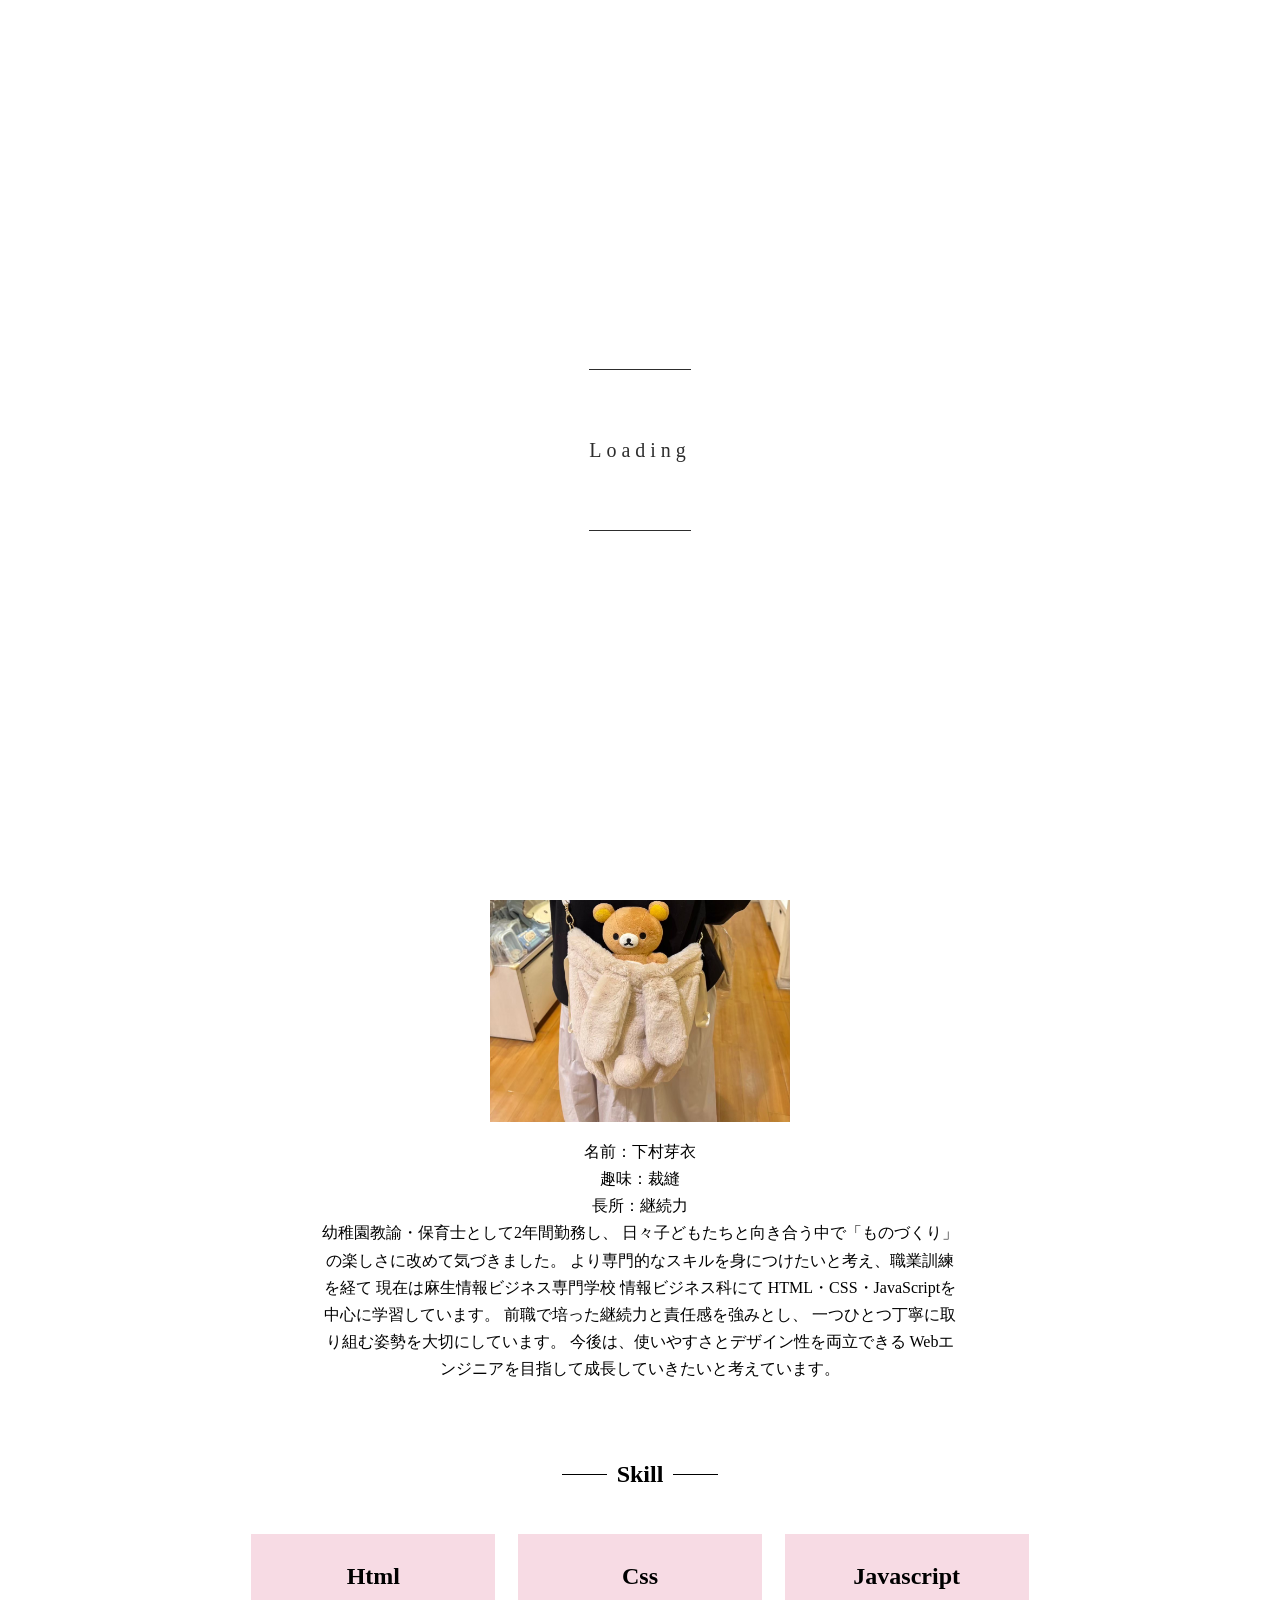
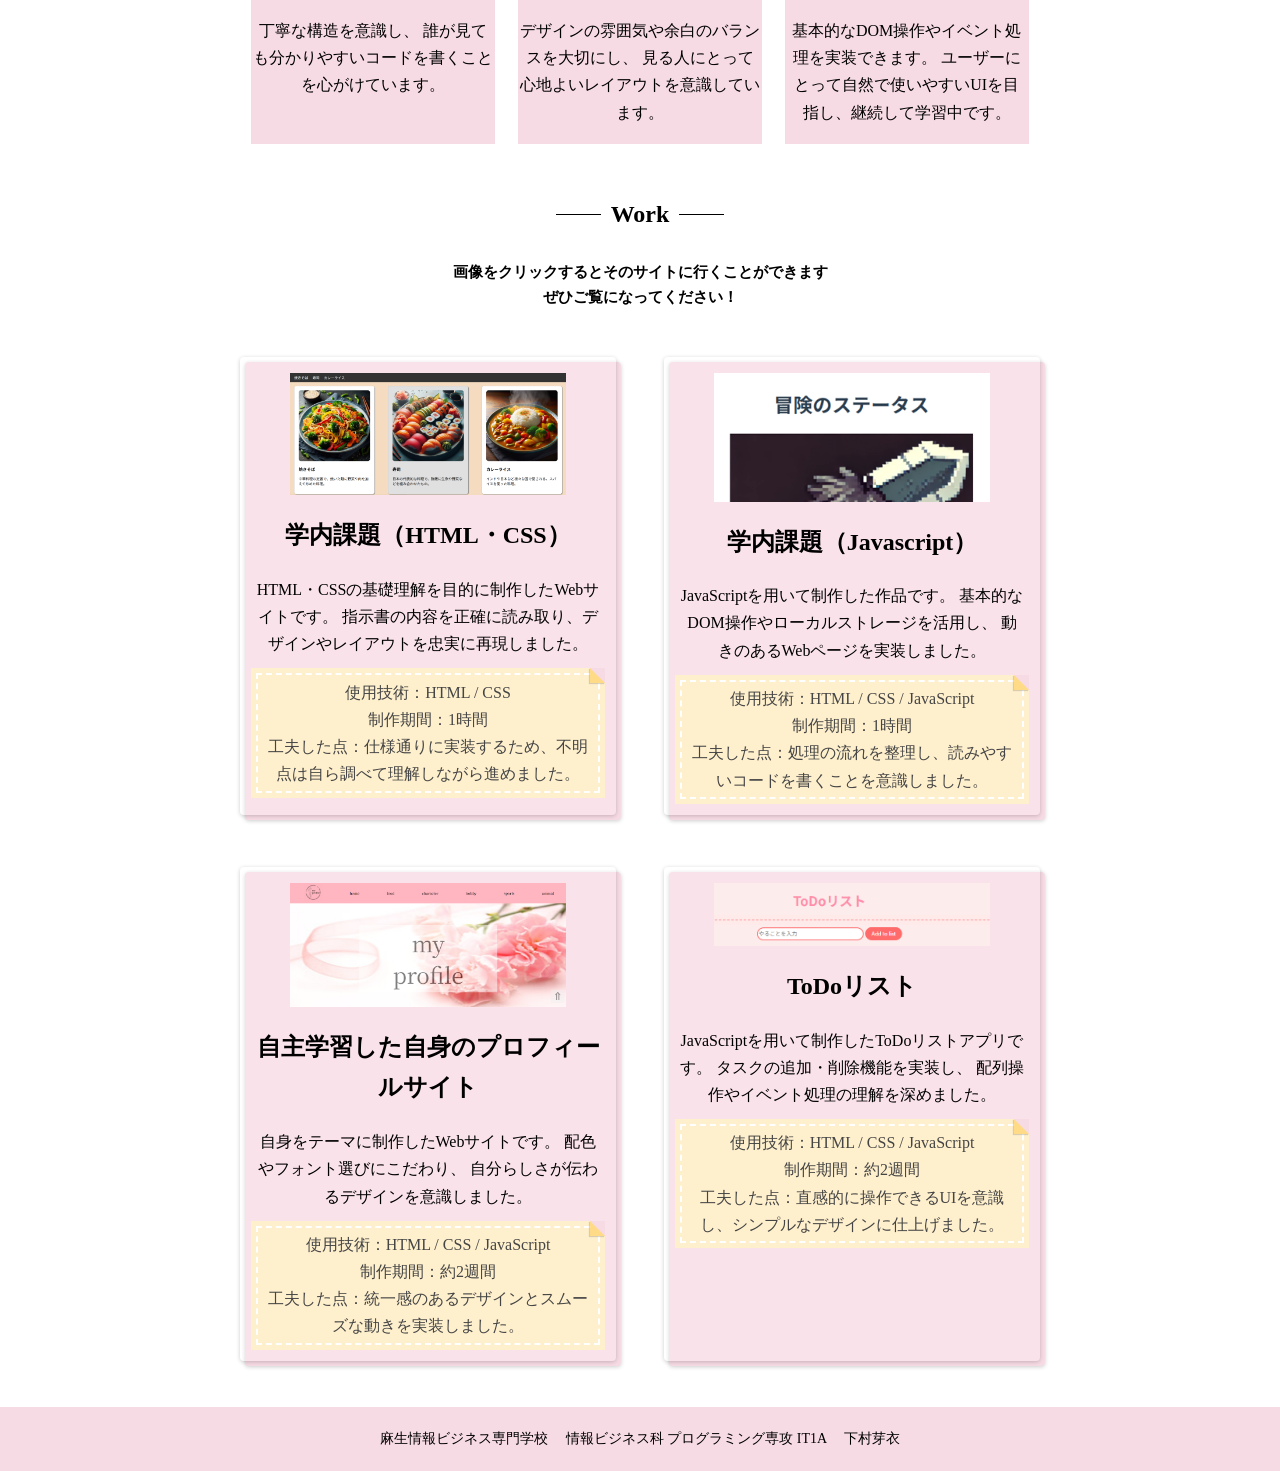
<file: index.html>
<!DOCTYPE html>
    <html lang="ja">
        <head>
            <meta charset="UTF-8">
            <title>Portfolio</title>
            <meta name="viewport" content="width=device-width, initial-scale=1.0">
            <link rel="stylesheet" href="css/style.css">
        </head>

        <body>

            <!--ローディング-->  
            <div id="loading">
                <div id="loading_box">
                    <div class="loading-one animation_loading">
                        <p class="loading-txt">Loading</p>
                    </div>
                </div>
            </div>

        <!--ヘッダー-->
            <header id="header">
                <img src="img/my portfolio.png" alt="logo">

                <div class="hamburger" id="js-hamburger">
                    <span class="hamburger__line hamburger__line--1"></span>
                    <span class="hamburger__line hamburger__line--2"></span>
                    <span class="hamburger__line hamburger__line--3"></span>
                </div>
                <nav class="sp-nav">
                    <ul>
                        <li><a href="#about">About Me</a></li>
                        <li><a href="#skill">Skill</a></li>
                        <li><a href="#work">Work</a></li>
                    </ul>
                </nav>
                <div class="black-bg" id="js-black-bg"></div>
            </header>

        <!--メインビジュアル-->
        <div id="mainvisual">
            <img src="img/mainvisual2.png" alt="main visual">
        </div>
        
        <!--自己紹介-->
        <section id="about" class="about">
            <h1 class="section-title">About Me</h1>
            <img src="img/about.jpg" alt="">
            <p>
                <ul>
                    <li>名前：下村芽衣</li>
                    <li>趣味：裁縫</li>
                    <li>長所：継続力</li>
                </ul>
                幼稚園教諭・保育士として2年間勤務し、
                日々子どもたちと向き合う中で「ものづくり」の楽しさに改めて気づきました。
                より専門的なスキルを身につけたいと考え、職業訓練を経て
                現在は麻生情報ビジネス専門学校 情報ビジネス科にて
                HTML・CSS・JavaScriptを中心に学習しています。
                前職で培った継続力と責任感を強みとし、
                一つひとつ丁寧に取り組む姿勢を大切にしています。
                今後は、使いやすさとデザイン性を両立できる
                Webエンジニアを目指して成長していきたいと考えています。
            </p>
        </section>

        <div class="container">
        <!-- スキル -->
            <section id="skill">
                <h1 class="section-title">Skill</h1>
                <div class="content-box fade">
                <div id="skill-content">
                    <div class="skill-text">
                    <h2>Html</h2>
                    <p>
                        丁寧な構造を意識し、
                        誰が見ても分かりやすいコードを書くことを心がけています。
                    </p>
                    </div>
                    
                    <div class="skill-text">
                    <h2>Css</h2>
                    <p>
                        デザインの雰囲気や余白のバランスを大切にし、
                        見る人にとって心地よいレイアウトを意識しています。
                    </p>
                    </div>
                    
                    <div class="skill-text">
                    <h2>Javascript</h2>
                    <p>
                        基本的なDOM操作やイベント処理を実装できます。
                        ユーザーにとって自然で使いやすいUIを目指し、継続して学習中です。
                    </p>
                    </div>
                </div>             
            </section>

        <!-- 自分の作品-->
        <section id="work">
            <h1 class="section-title">Work</h1>
            <h3 id="section-title-sub">画像をクリックするとそのサイトに行くことができます<br>
            ぜひご覧になってください！</h3>

        <div class="content-box fade">
            <div id="work-content">
                <div class="work-text"> 
                    <div class="content-img">
                        <a href="演習ファイル24-2/24-2.html"><img src="img/ryouri.png" alt="webサイト"></a>
                    </div>
        
                    <h2>学内課題（HTML・CSS）</h2>
                        <p>
                        HTML・CSSの基礎理解を目的に制作したWebサイトです。
                        指示書の内容を正確に読み取り、デザインやレイアウトを忠実に再現しました。
                        </p>

                        <ul>
                            <li>使用技術：HTML / CSS</li>
                            <li>制作期間：1時間</li>
                            <li>工夫した点：仕様通りに実装するため、不明点は自ら調べて理解しながら進めました。</li>
                        </ul>
                </div>

                <div class="work-text"> 
                    <div class="content-img">
                        <a href="演習ファイル62-1/62-1-1.html"><img src="img/bouken2.png" alt="JavaScript制作"></a>
                    </div>  
                    <h2>学内課題（Javascript）</h2>
                    <p>
                        JavaScriptを用いて制作した作品です。
                        基本的なDOM操作やローカルストレージを活用し、
                        動きのあるWebページを実装しました。
                    </p>

                    <ul>
                        <li>使用技術：HTML / CSS / JavaScript</li>
                        <li>制作期間：1時間</li>
                        <li>工夫した点：処理の流れを整理し、読みやすいコードを書くことを意識しました。
                        </li>
                    </ul>

                </div>

                <div class="work-text"> 
                    <div class="content-img">
                        <a href="myprofile/home.html"><img src="img/profile.png" alt="プロフィールサイト"></a>
                    </div>
                    <h2>自主学習した自身のプロフィールサイト</h2>
                    <p>
                        自身をテーマに制作したWebサイトです。
                        配色やフォント選びにこだわり、
                        自分らしさが伝わるデザインを意識しました。
                    </p>

                    <ul>
                        <li>使用技術：HTML / CSS / JavaScript</li>
                        <li>制作期間：約2週間</li>
                        <li>工夫した点：統一感のあるデザインとスムーズな動きを実装しました。</li>
                    </ul>
                </div>



                <div class="work-text"> 
                    <div class="content-img">
                        <a href="ToDoリスト/index.html"><img src="img/スクリーンショット 2026-02-16 102548.png" alt="ToDoリスト"></a>
                    </div>
                    <h2>ToDoリスト</h2>
                    <p>
                        JavaScriptを用いて制作したToDoリストアプリです。
                        タスクの追加・削除機能を実装し、
                        配列操作やイベント処理の理解を深めました。
                    </p>

                    <ul>
                        <li>使用技術：HTML / CSS / JavaScript</li>
                        <li>制作期間：約2週間</li>
                        <li>工夫した点：直感的に操作できるUIを意識し、シンプルなデザインに仕上げました。</li>
                    </ul>
                </div>        
            </div>
            </div>
        </section>

        </div>

        <button class="modoru"><a href="#mainvisual">⇑</a></button>

        <!--フッター-->
        <footer>
        麻生情報ビジネス専門学校　
        情報ビジネス科 プログラミング専攻 IT1A　
        下村芽衣
        </footer>

        <!--script-->
        <script src="https://code.jquery.com/jquery-3.6.0.min.js"></script>
        <script src="java.js"></script>

        </body>
</html>
</file>
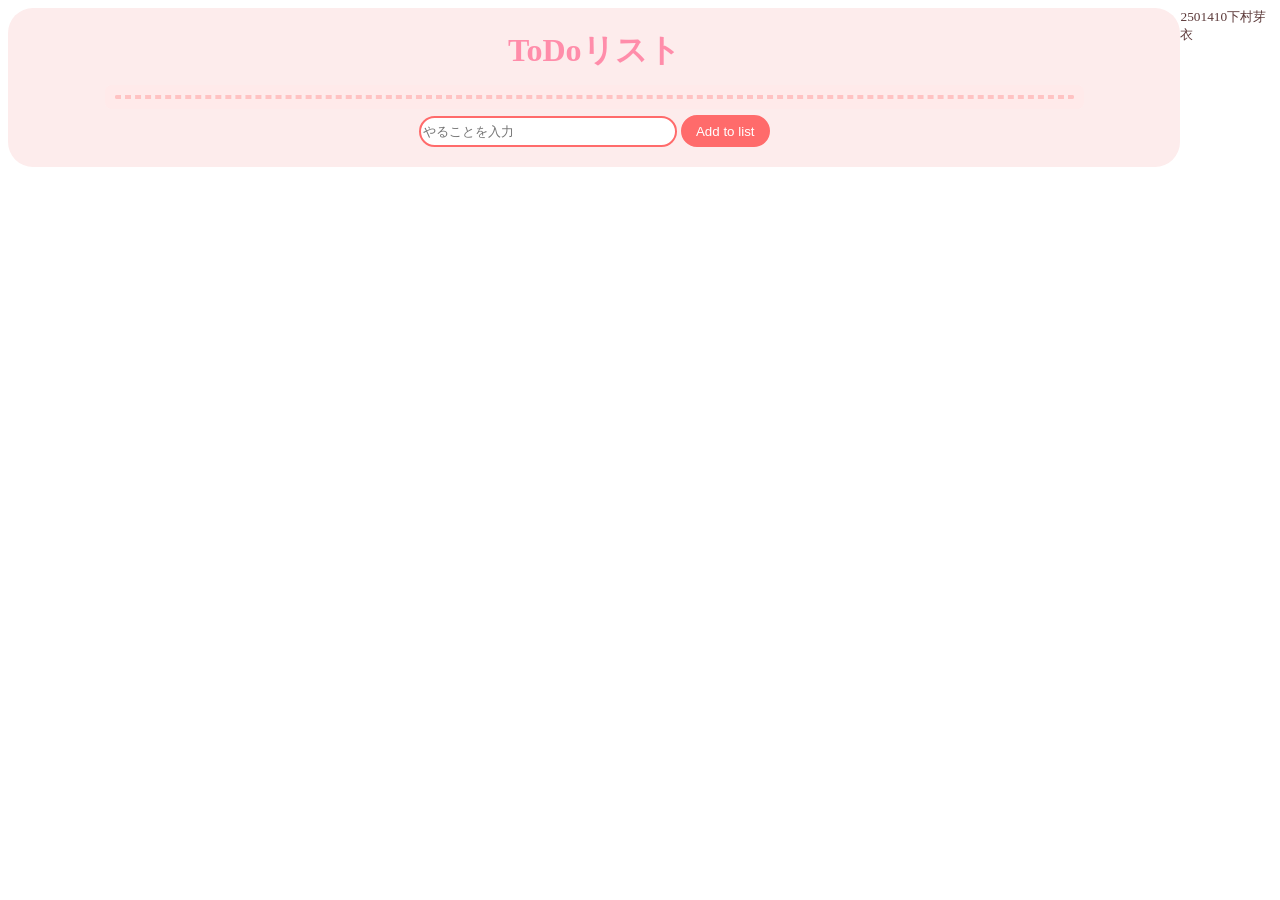
<file: ToDoリスト/index.html>
<!DOCTYPE html>
<html lang="ja">
  <head>
    <meta charset="UTF-8" />
    <title>ToDoリスト</title>
    <link rel="stylesheet" href="css/style.css" />
    <script src="java/java.js"></script>

  </head>
  <body>
    <div id="main">
    <h1>ToDoリスト</h1>

    <ul id="list">
    </ul> 
        <div id="main-list">
        <input id="todo-input" type="text" placeholder="やることを入力">
      <button id="add-button" onclick="add()">Add to list</button>
</div>
    </div>
  </body>
  <small>2501410下村芽衣</small>
</html>
</file>
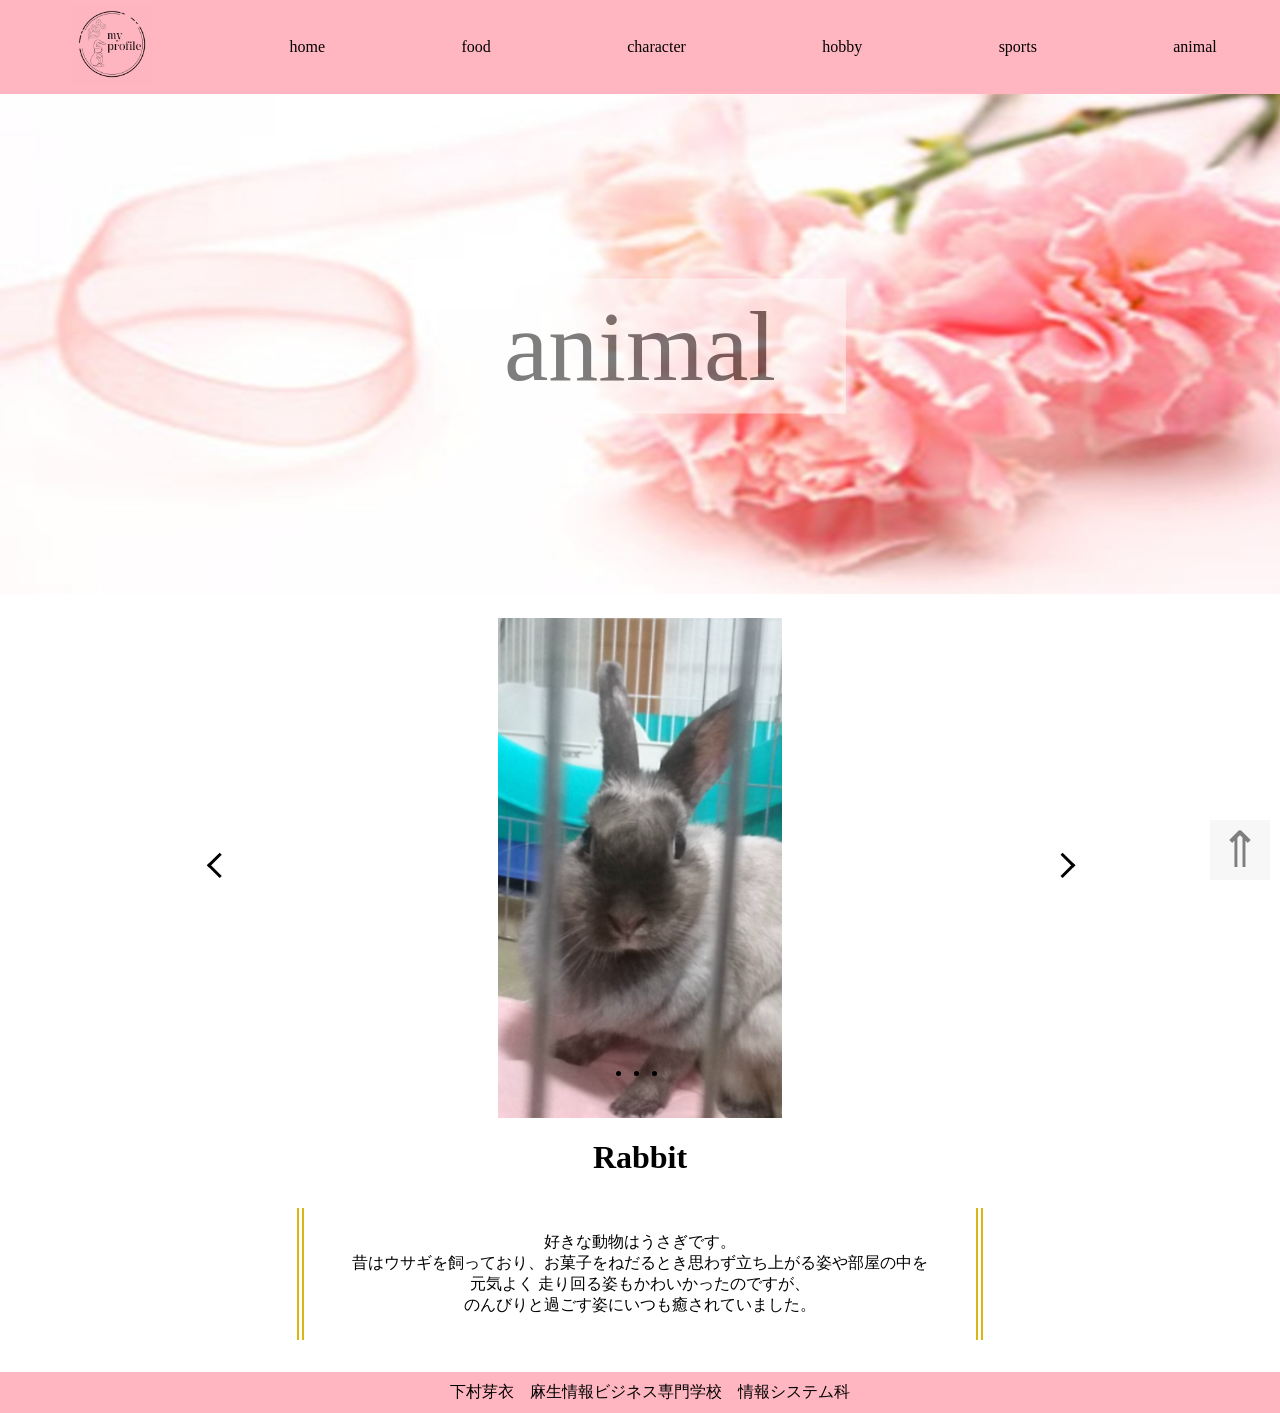
<file: myprofile/animal.html>
<!DOCTYPE html>
    <html lang="ja">
    <head>
        <meta charset="UTF-8">
        <title>my profile</title>
        <link rel="stylesheet" href="style.css">
    </head>
    <body>
        <header>
            <nav id="nav">
                <ul>
                    <li><img src="image/icon.png" alt="アイコン"></li>
                    <li><a href="home.html">home</a></li>
                    <li><a href="food.html">food</a></li>
                    <li><a href="character.html">character</a></li>
                    <li><a href="hobby.html">hobby</a></li>
                    <li><a href="sports.html">sports</a></li>
                    <li><a href="animal.html">animal</a></li>
                </ul>
            </nav>
        </header>
        <div id="main">
            <div id="image">
                <img src="image/home2.png" alt="ホーム画像">
                <p>animal</p>
            </div>
            <div class="slide-wrapper">
            <div id="slide" class="slide">
                <div>
                <p><img src="image/mii3.png" alt="ぴぃの写真１"></p>
                </div>
                <div>
                <p><img src="image/mii2.png" alt="ぴぃの写真２"></p>
                </div>
                <div>
                <p><img src="image/mii4.png" alt="ぴぃの写真３"></p>
                </div>
            </div>
            <span id="prev" class="prev"></span>
            <span id="next" class="next"></span>
            <ul class="indicator" id="indicator">
                <li class="list"></li>
                <li class="list"></li>
                <li class="list"></li>
            </ul>
            </div>

            <h1>Rabbit</h1>
            <div id="text">
                <p>好きな動物はうさぎです。<br>
                    昔はウサギを飼っており、お菓子をねだるとき思わず立ち上がる姿や部屋の中を<br>元気よく
                    走り回る姿もかわいかったのですが、<br>
                    のんびりと過ごす姿にいつも癒されていました。
                </p>
            </div>
        </div>
        <button class="modoru"><a href="#nav">⇑</a></button>
        <script src="java.js"></script>
        <footer>下村芽衣　麻生情報ビジネス専門学校　情報システム科</footer>
    </body>
</html>
</file>
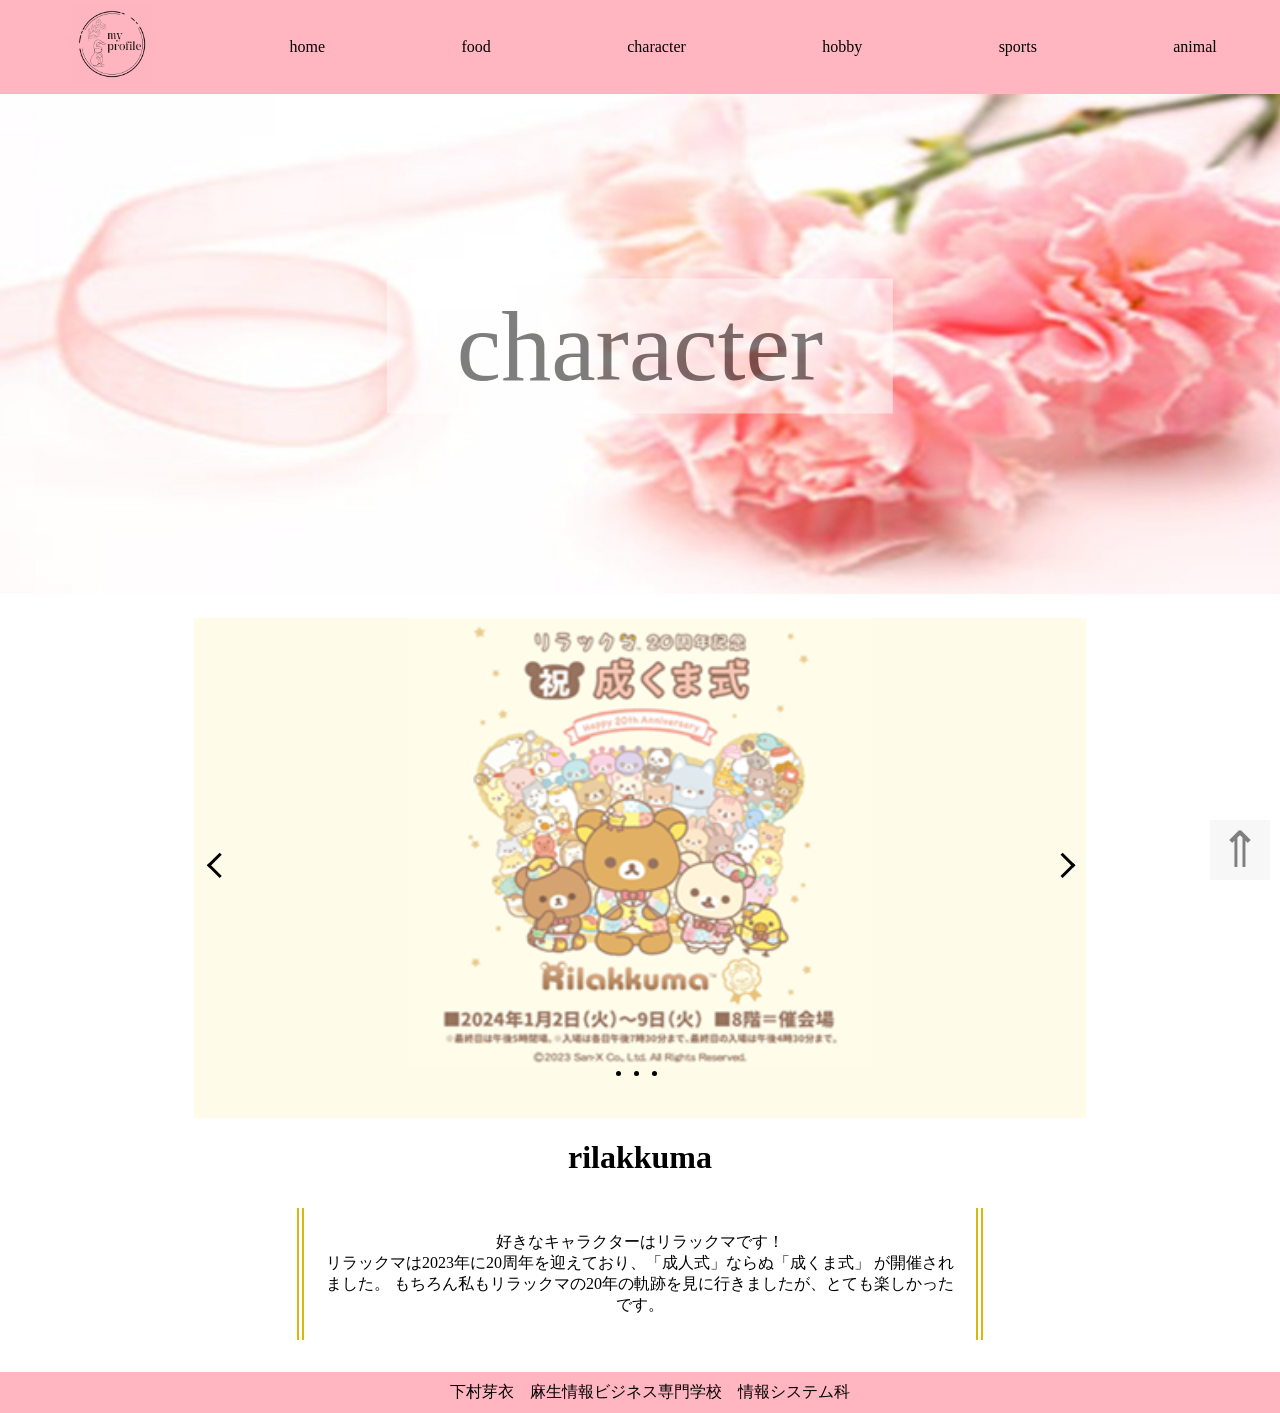
<file: myprofile/character.html>
<!DOCTYPE html>
    <html lang="ja">
    <head>
        <meta charset="UTF-8">
        <title>my profile</title>
        <link rel="stylesheet" href="style.css">
    </head>
    <body>
        <header>
            <nav id="nav">
                <ul>
                    <li><img src="image/icon.png" alt="アイコン"></li>
                    <li><a href="home.html">home</a></li>
                    <li><a href="food.html">food</a></li>
                    <li><a href="movie.html">character</a></li>
                    <li><a href="hobby.html">hobby</a></li>
                    <li><a href="sports.html">sports</a></li>
                    <li><a href="animal.html">animal</a></li>
                </ul>
            </nav>
        </header>
        <div id="main">
            <div id="image">
                <img src="image/home2.png" alt="ホーム画像">
                <p>character</p>
            </div>
            <div class="slide-wrapper">
            <div id="slide" class="slide">
                <div>
                <p><img src="image/seikuma3.png" alt="イベント画像１"></p>
                </div>
                <div>
                <p><img src="image/seikuma2.png" alt="イベント画像２"></p>
                </div>
                <div>
                <p><img src="image/seikuma.png" alt="イベント画像３"></p>
                </div>
            </div>
            <span id="prev" class="prev"></span>
            <span id="next" class="next"></span>
            <ul class="indicator" id="indicator">
                <li class="list"></li>
                <li class="list"></li>
                <li class="list"></li>
            </ul>
            </div>

            <h1>rilakkuma</h1>
            <div id="text">
                <p>
                    好きなキャラクターはリラックマです！<br>
                    リラックマは2023年に20周年を迎えており、「成人式」ならぬ「成くま式」
                    が開催されました。
                    もちろん私もリラックマの20年の軌跡を見に行きましたが、とても楽しかったです。
                </p>
            </div>
        </div>
        <button class="modoru"><a href="#nav">⇑</a></button>
        <script src="java.js"></script>
        <footer>下村芽衣　麻生情報ビジネス専門学校　情報システム科</footer>
    </body>
</html>
</file>
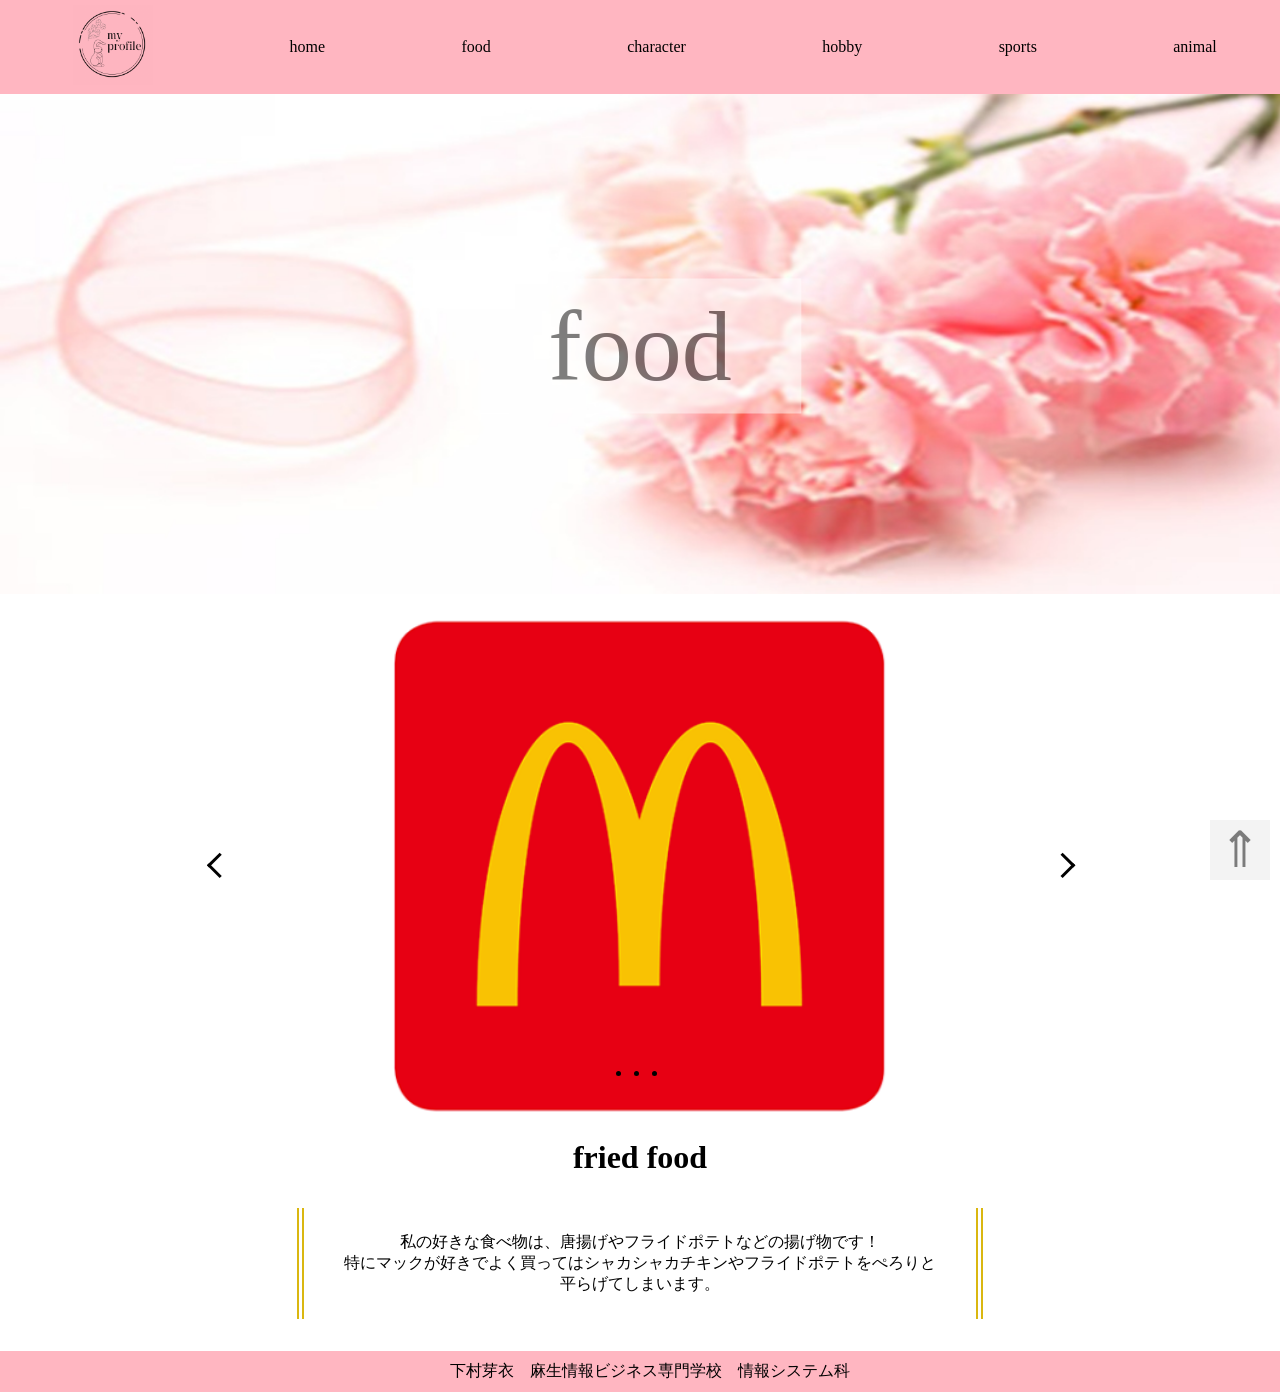
<file: myprofile/food.html>
<!DOCTYPE html>
    <html lang="ja">
    <head>
        <meta charset="UTF-8">
        <title>my profile</title>
        <link rel="stylesheet" href="style.css">
    </head>
    <body>
        <header>
            <nav id="nav">
                <ul>
                    <li><img src="image/icon.png" alt="アイコン"></li>
                    <li><a href="home.html">home</a></li>
                    <li><a href="food.html">food</a></li>
                    <li><a href="character.html">character</a></li>
                    <li><a href="hobby.html">hobby</a></li>
                    <li><a href="sports.html">sports</a></li>
                    <li><a href="animal.html">animal</a></li>
                </ul>
            </nav>
        </header>
        <div id="main">
            <div id="image">
                <img src="image/home2.png" alt="ホーム画像">
                <p>food</p>
            </div>
            <div class="slide-wrapper">
            <div id="slide" class="slide">
                <div>
                <p><img src="image/mac.png" alt="マックのマーク"></p>
                </div>
                <div>
                <p><img src="image/poteto.png" alt="フライドポテト"></p>
                </div>
                <div>
                <p><img src="image/karaage.png" alt="唐揚げ"></p>
                </div>
            </div>
            <span id="prev" class="prev"></span>
            <span id="next" class="next"></span>
            <ul class="indicator" id="indicator">
                <li class="list"></li>
                <li class="list"></li>
                <li class="list"></li>
            </ul>
            </div>

            <h1>fried food</h1>
            <div id="text">
                <p>私の好きな食べ物は、唐揚げやフライドポテトなどの揚げ物です！<br>
                    特にマックが好きでよく買ってはシャカシャカチキンやフライドポテトをぺろりと<br>
                    平らげてしまいます。
                </p>
            </div>
        </div>
        <button class="modoru">
        <button class="modoru"><a href="#nav">⇑</a></button>
        <script src="java.js"></script>
        <footer>下村芽衣　麻生情報ビジネス専門学校　情報システム科</footer>
    </body>
</html>
</file>
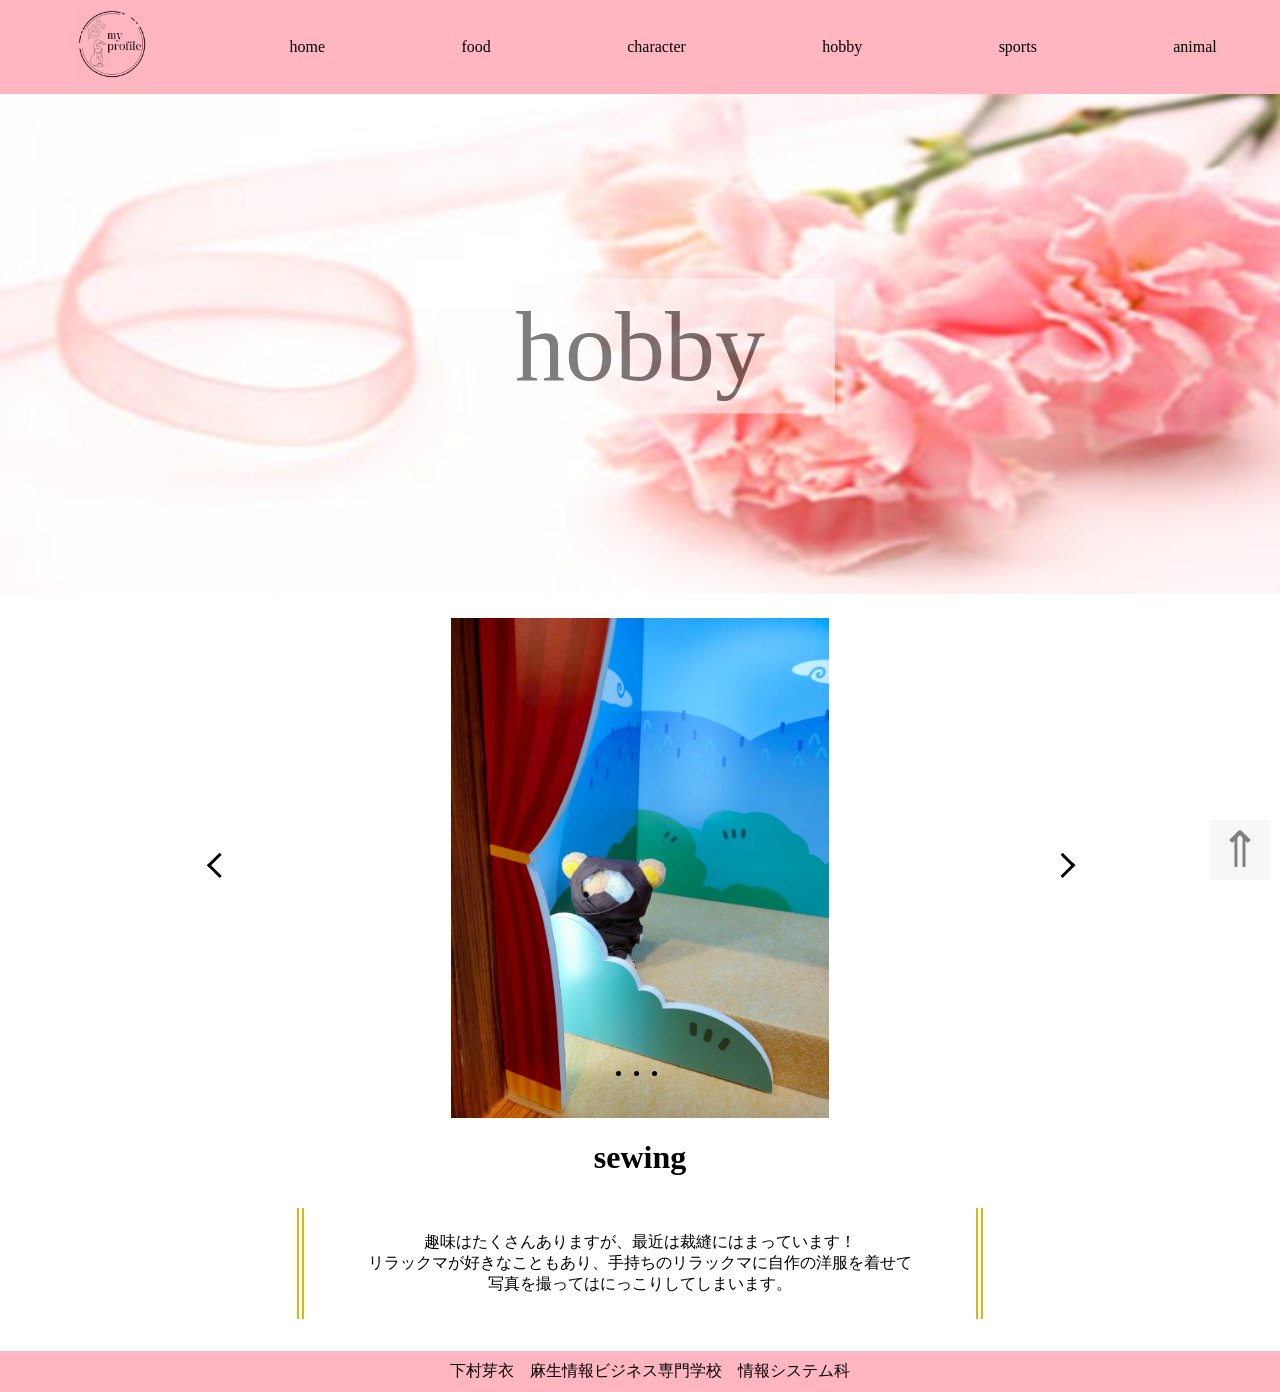
<file: myprofile/hobby.html>
<!DOCTYPE html>
    <html lang="ja">
    <head>
        <meta charset="UTF-8">
        <title>my profile</title>
        <link rel="stylesheet" href="style.css">
    </head>
    <body>
        <header>
            <nav id="nav">
                <ul>
                    <li><img src="image/icon.png" alt="アイコン"></li>
                    <li><a href="home.html">home</a></li>
                    <li><a href="food.html">food</a></li>
                    <li><a href="character.html">character</a></li>
                    <li><a href="hobby.html">hobby</a></li>
                    <li><a href="sports.html">sports</a></li>
                    <li><a href="animal.html">animal</a></li>
                </ul>
            </nav>
        </header>
        <div id="main">
            <div id="image">
                <img src="image/home2.png" alt="ホーム画像">
                <p>hobby</p>
            </div>
            <div class="slide-wrapper">
            <div id="slide" class="slide">
                <div>
                <p><img src="image/kuma1.png" alt="忍者衣装１"></p>
                </div>
                <div>
                <p><img src="image/kuma2.png" alt="怪盗衣装"></p>
                </div>
                <div>
                <p><img src="image/kuma3.png" alt="忍者衣装２"></p>
                </div>
            </div>
            <span id="prev" class="prev"></span>
            <span id="next" class="next"></span>
            <ul class="indicator" id="indicator">
                <li class="list"></li>
                <li class="list"></li>
                <li class="list"></li>
            </ul>
            </div>

            <h1>sewing</h1>
            <div id="text">
                <p>趣味はたくさんありますが、最近は裁縫にはまっています！<br>
                    リラックマが好きなこともあり、手持ちのリラックマに自作の洋服を着せて<br>
                    写真を撮ってはにっこりしてしまいます。
                </p>
            </div>
        </div>
        <button class="modoru"><a href="#nav">⇑</a></button>
        <script src="java.js"></script>
        <footer>下村芽衣　麻生情報ビジネス専門学校　情報システム科</footer>
    </body>
</html>
</file>
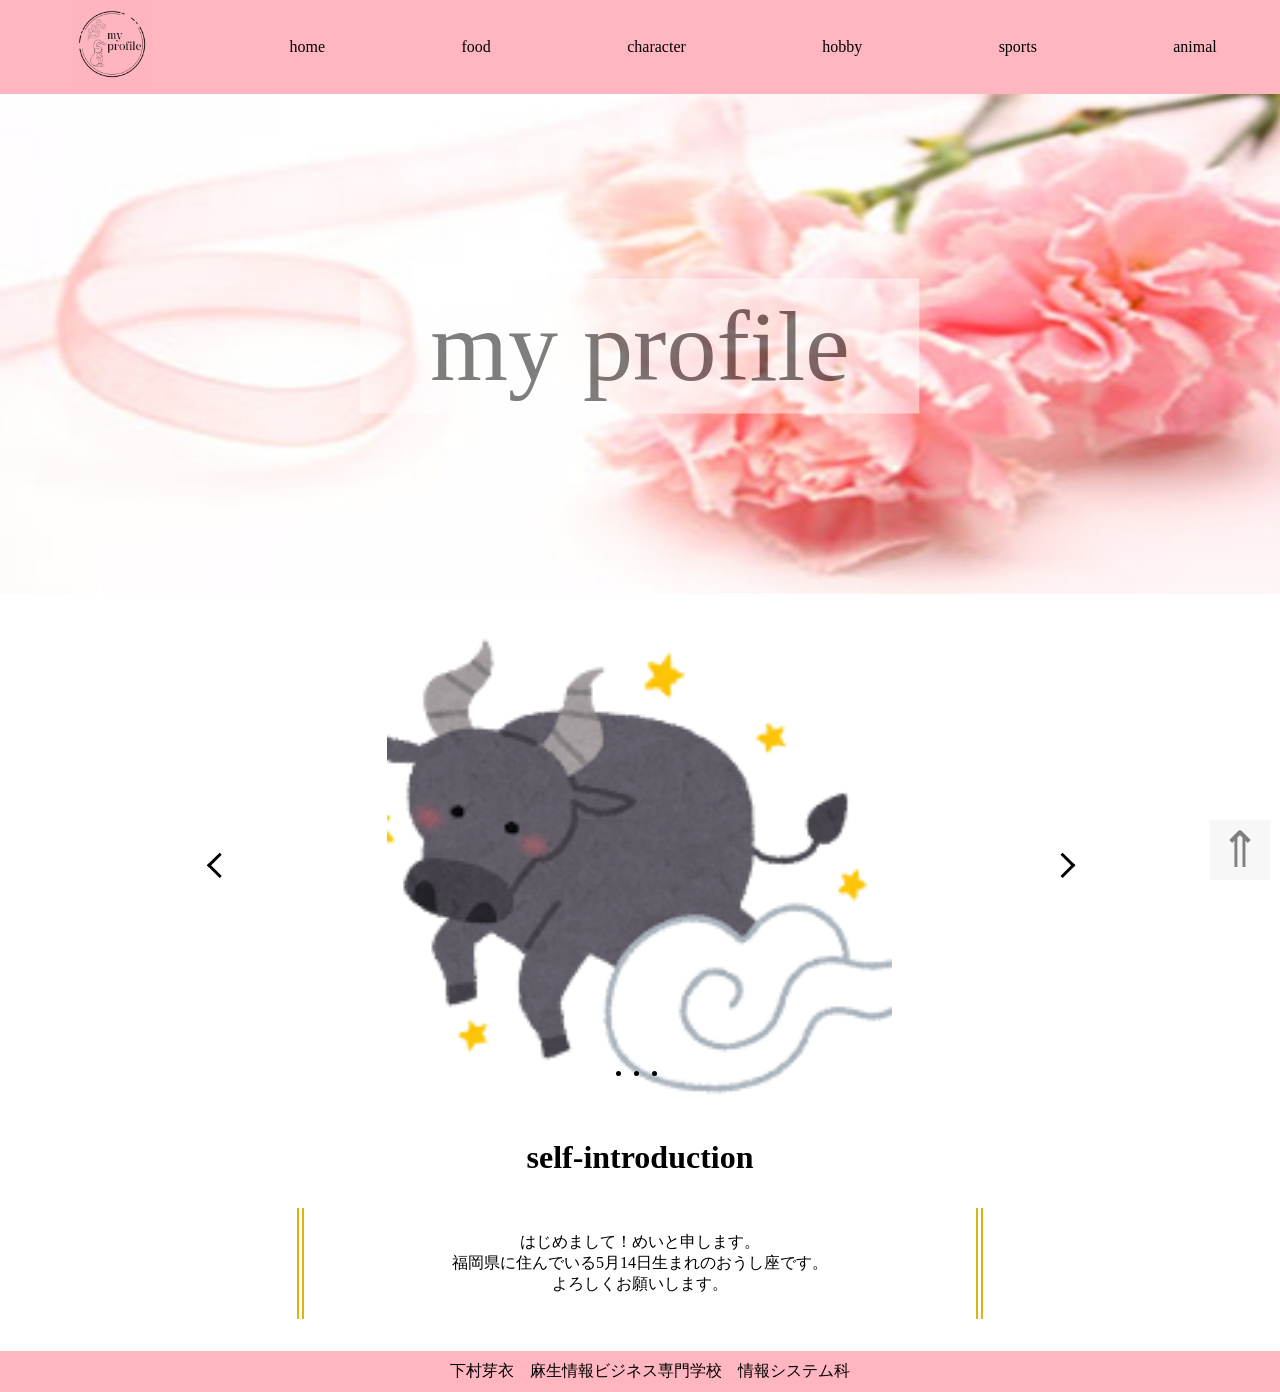
<file: myprofile/home.html>
<!DOCTYPE html>
    <html lang="ja">
    <head>
        <meta charset="UTF-8">
        <title>my profile</title>
        <link rel="stylesheet" href="style.css">
    </head>
    <body>
        <header>
            <nav id="nav">
                <ul>
                    <li><img src="image/icon.png" alt="アイコン"></li>
                    <li><a href="home.html">home</a></li>
                    <li><a href="food.html">food</a></li>
                    <li><a href="character.html">character</a></li>
                    <li><a href="hobby.html">hobby</a></li>
                    <li><a href="sports.html">sports</a></li>
                    <li><a href="animal.html">animal</a></li>
                </ul>
            </nav>
        </header>
        <div id="main">
            <div id="image">
                <img src="image/home2.png" alt="ホーム画像">
                <p>my profile</p>
            </div>
            <div class="slide-wrapper">
            <div id="slide" class="slide">
                <div>
                <p><img src="image/oushi.png" alt="おうし座の画像"></p>
                </div>
                <div>
                <p><img src="image/hahanohi.png" alt="カーネーションを持ったウサギ"></p>
                </div>
                <div>
                <p><img src="image/aoba.png" alt="新緑の写真"></p>
                </div>
            </div>
            <span id="prev" class="prev"></span>
            <span id="next" class="next"></span>
            <ul class="indicator" id="indicator">
                <li class="list"></li>
                <li class="list"></li>
                <li class="list"></li>
            </ul>
            </div>
            <h1>self-introduction</h1>
            <div id="text">
                <p>はじめまして！めいと申します。<br>
                    福岡県に住んでいる5月14日生まれのおうし座です。<br>
                    よろしくお願いします。
                </p>
            </div>
        </div>
        <button class="modoru"><a href="#nav">⇑</a></button>
        <script src="java.js"></script>
        <footer>下村芽衣　麻生情報ビジネス専門学校　情報システム科</footer>
    </body>
</html>
</file>
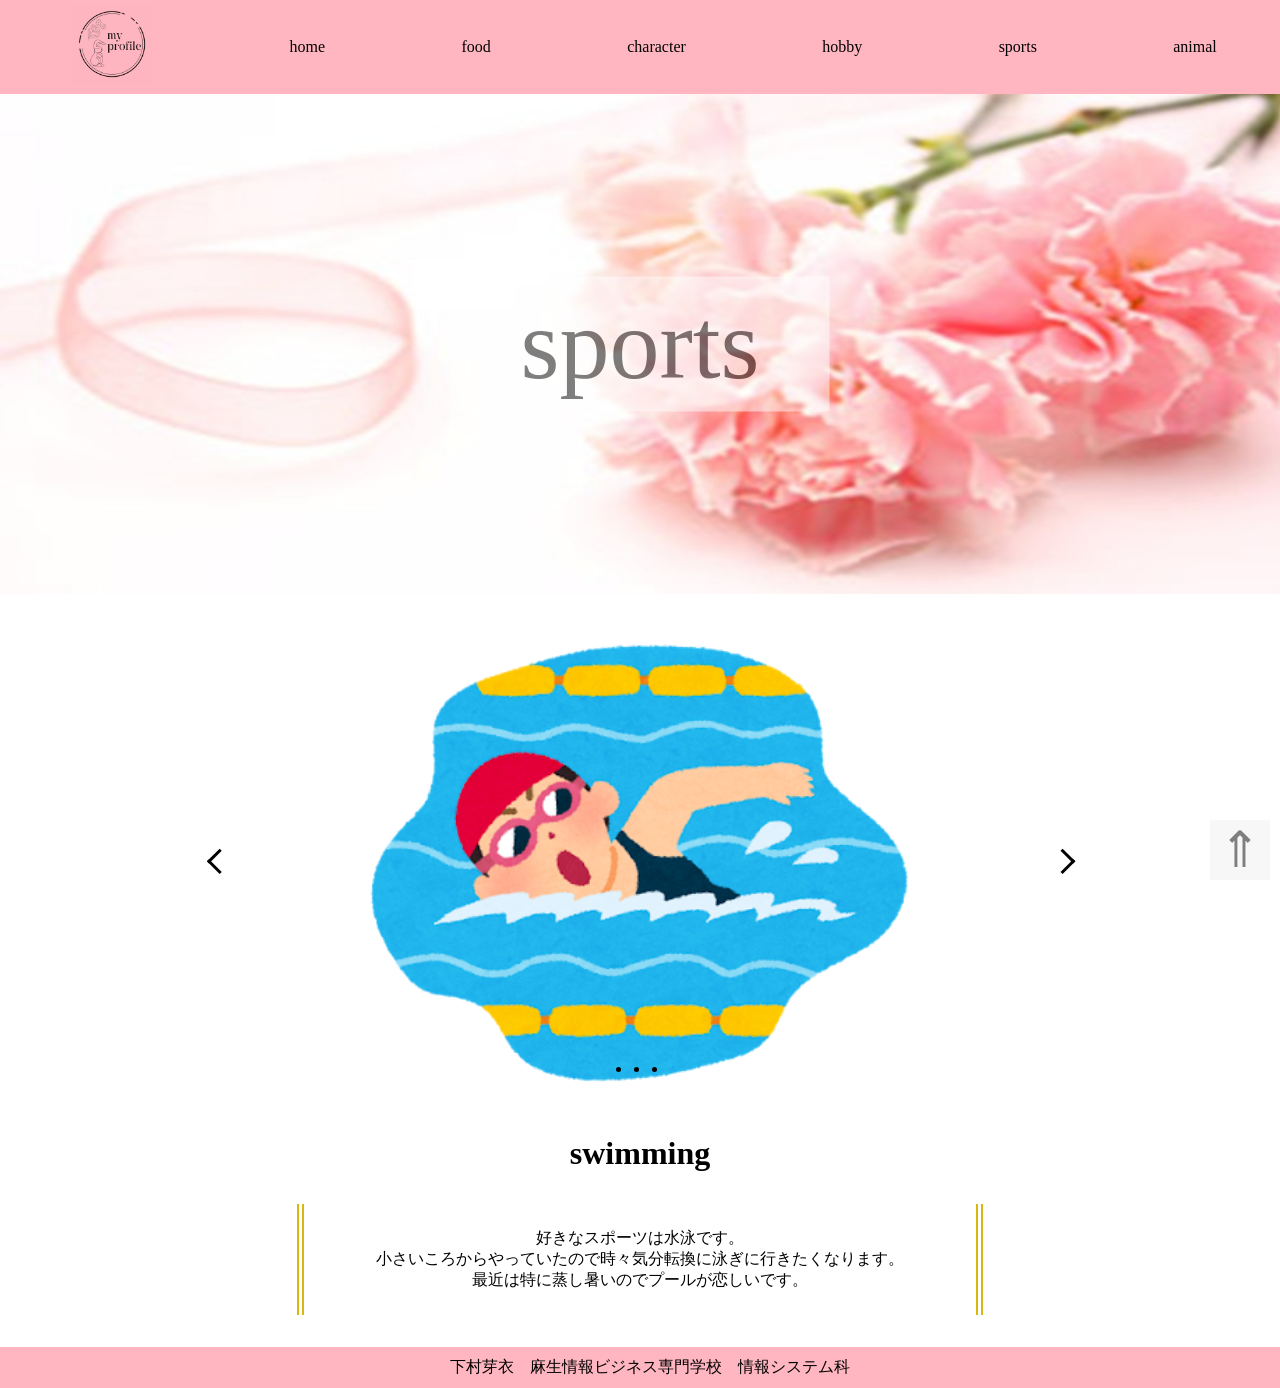
<file: myprofile/sports.html>
<DOCTYPE html>
    <html lang="ja">
    <head>
        <meta charset="UTF-8">
        <title>my profile</title>
        <link rel="stylesheet" href="style.css">
    </head>
    <body>
        <header>
            <nav id="nav">
                <ul>
                    <li><img src="image/icon.png" alt="アイコン"></li>
                    <li><a href="home.html">home</a></li>
                    <li><a href="food.html">food</a></li>
                    <li><a href="character.html">character</a></li>
                    <li><a href="hobby.html">hobby</a></li>
                    <li><a href="sports.html">sports</a></li>
                    <li><a href="animal.html">animal</a></li>
                </ul>
            </nav>
        </header>
        <div id="main">
            <div id="image">
                <img src="image/home2.png" alt="ホーム画像">
                <p>sports</p>
            </div>
            <div class="slide-wrapper">
            <div id="slide" class="slide">
                <div>
                <p><img src="image/sports1.png" alt="女の子が泳いでいる画像"></p>
                </div>
                <div>
                <p><img src="image/sports2.png" alt="プールの画像"></p>
                </div>
                <div>
                <p><img src="image/umi.png" alt="海の写真"></p>
                </div>
            </div>
            <span id="prev" class="prev"></span>
            <span id="next" class="next"></span>
            <ul class="indicator" id="indicator">
                <li class="list"></li>
                <li class="list"></li>
                <li class="list"></li>
            </ul>
            </div>

            <h1>swimming</h1>
            <div id="text">
                <p>好きなスポーツは水泳です。<br>
                    小さいころからやっていたので時々気分転換に泳ぎに行きたくなります。<br>
                    最近は特に蒸し暑いのでプールが恋しいです。
                </p>
            </div>
        </div>
        <button class="modoru"><a href="#nav">⇑</a></button>
        <script src="java.js"></script>
        <footer>下村芽衣　麻生情報ビジネス専門学校　情報システム科</footer>
    </body>
</html>
</file>
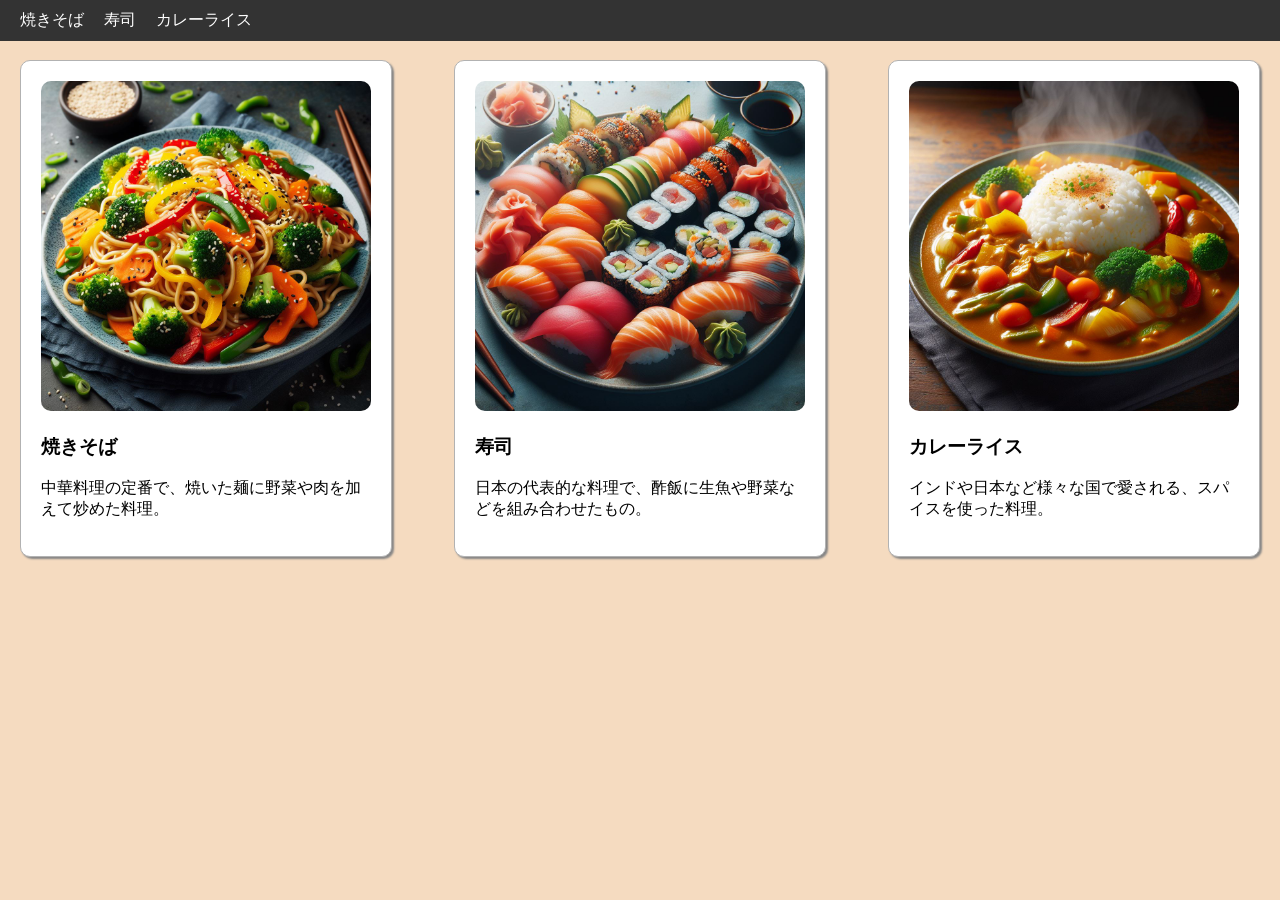
<file: 演習ファイル24-2/24-2.html>
<!DOCTYPE html>
<html lang="ja">
<head>
    <meta charset="UTF-8">
    <meta name="viewport" content="width=device-width, initial-scale=1.0">
    <link rel="stylesheet" href="style.css">
    <title> 料理説明</title>
</head>
<body>
    <nav class="navigation">
        <ul>
            <li><a href="yakisoba_details.html">焼きそば</a></li>
            <li><a href="sushi_details.html">寿司</a></li>
            <li><a href="curry_details.html">カレーライス</a></li>
        </ul>
    </nav>
    <div class="maindiv">
        <a href="yakisoba_details.html" class="content">
            <img src="menu/1.jpg" alt="焼きそばの画像">
            <h3>焼きそば</h3>
            <p>中華料理の定番で、焼いた麺に野菜や肉を加えて炒めた料理。</p>
        </a>
        <a href="sushi_details.html" class="content">
            <img src="menu/2.jpg" alt="寿司の画像">
            <h3>寿司</h3>
            <p>日本の代表的な料理で、酢飯に生魚や野菜などを組み合わせたもの。</p>
        </a>
        <a href="curry_details.html" class="content">
            <img src="menu/3.jpg" alt="カレーライスの画像">
            <h3>カレーライス</h3>
            <p>インドや日本など様々な国で愛される、スパイスを使った料理。</p>
        </a>
    </div>
</body>
</html>
</file>
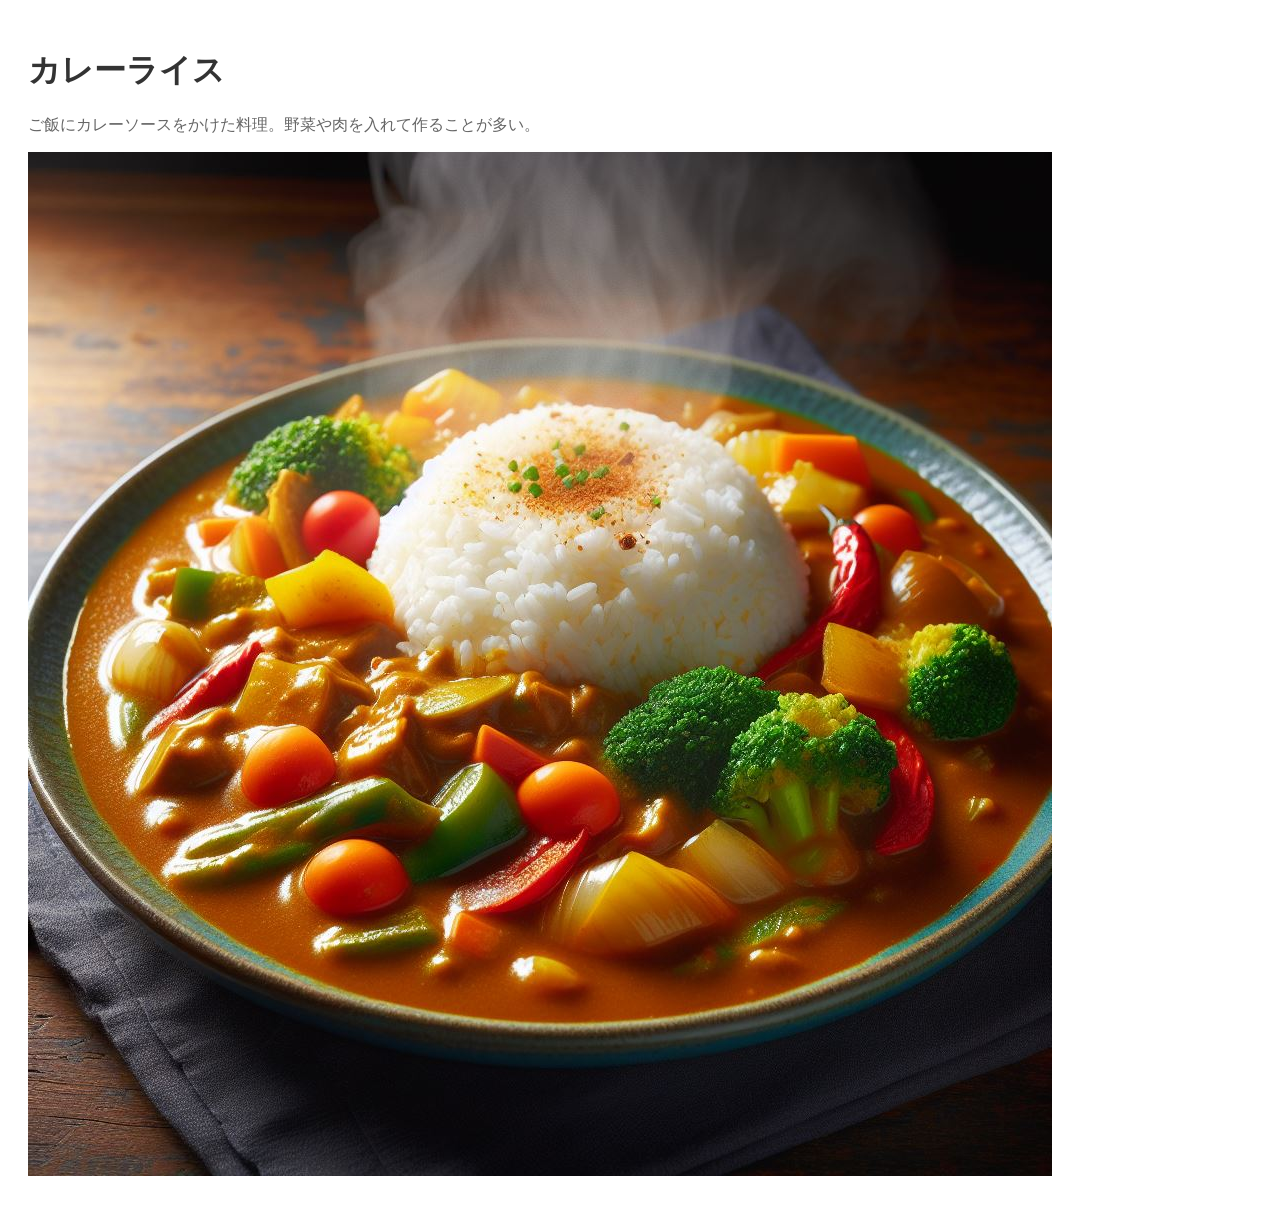
<file: 演習ファイル24-2/curry_details.html>
<!DOCTYPE html>
<html lang="ja">
<head>
    <meta charset="UTF-8">
    <meta name="viewport" content="width=device-width, initial-scale=1.0">
    <title>カレーライスの詳細ページ</title>
    <style>
        body {
            font-family: Arial, sans-serif;
            padding: 20px;
        }
        h1 {
            color: #333;
        }
        p {
            color: #666;
        }
    </style>
</head>
<body>
    <h1>カレーライス</h1>
    <p>ご飯にカレーソースをかけた料理。野菜や肉を入れて作ることが多い。</p>
    <img src="menu/3.jpg" alt="カレーライスの画像" style="max-width: 100%;">
</body>
</html>
</file>
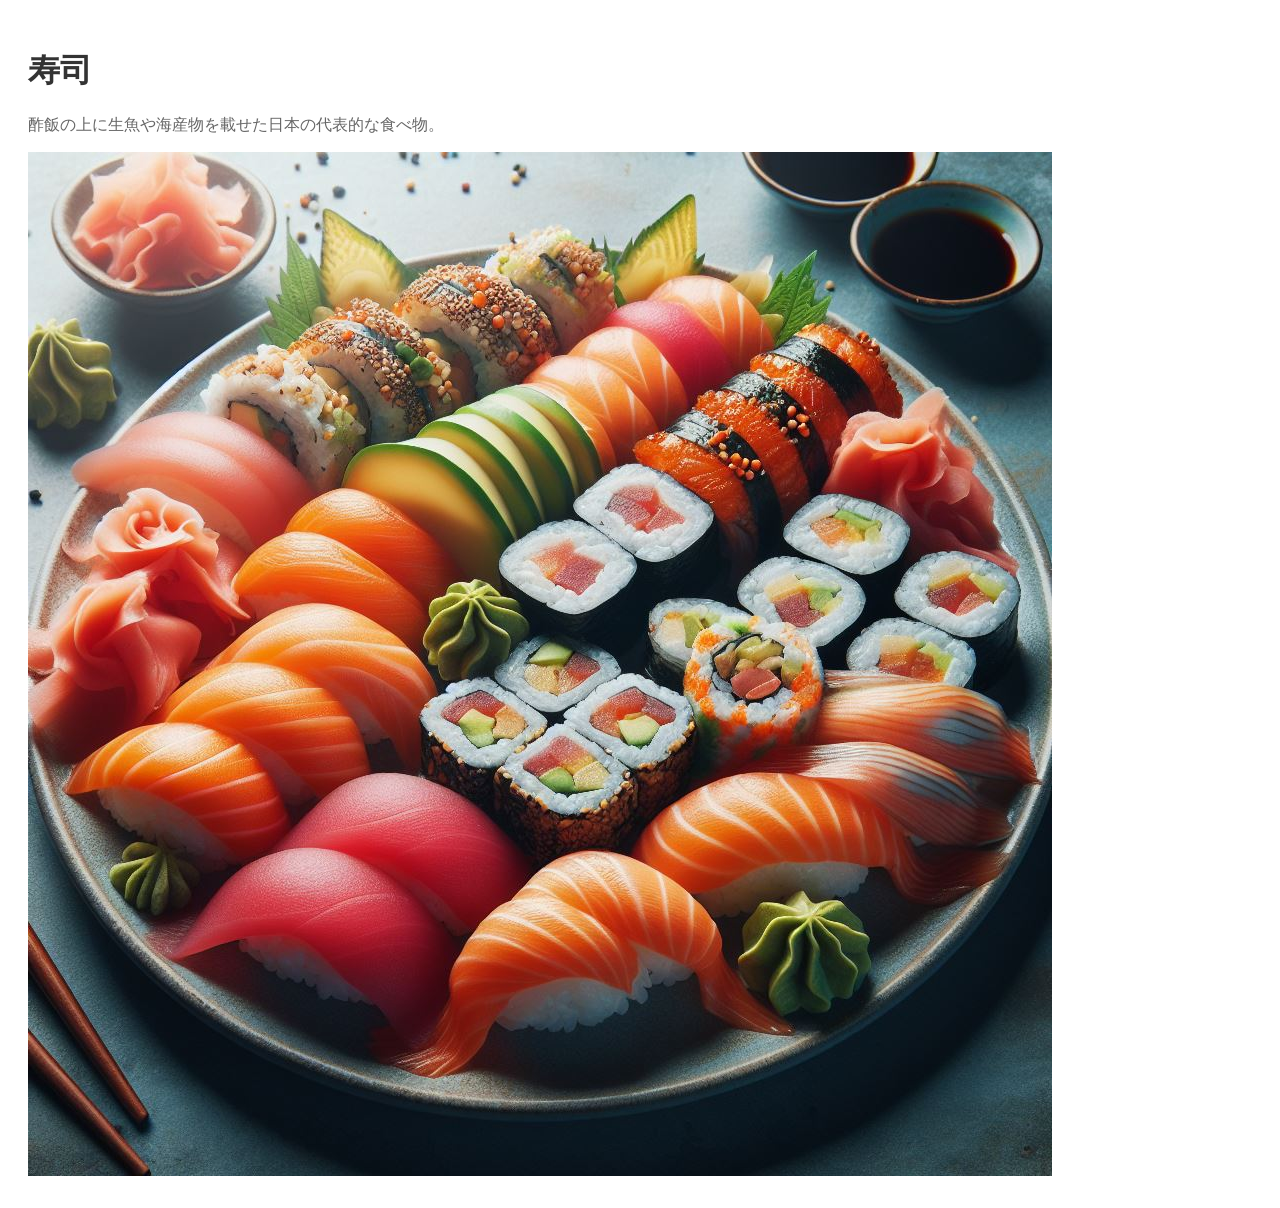
<file: 演習ファイル24-2/sushi_details.html>
<!DOCTYPE html>
<html lang="ja">
<head>
    <meta charset="UTF-8">
    <meta name="viewport" content="width=device-width, initial-scale=1.0">
    <title>寿司の詳細ページ</title>
    <style>
        body {
            font-family: Arial, sans-serif;
            padding: 20px;
        }
        h1 {
            color: #333;
        }
        p {
            color: #666;
        }
    </style>
</head>
<body>
    <h1>寿司</h1>
    <p>酢飯の上に生魚や海産物を載せた日本の代表的な食べ物。</p>
    <img src="menu/2.jpg" alt="寿司の画像" style="max-width: 100%;">
</body>
</html>
</file>
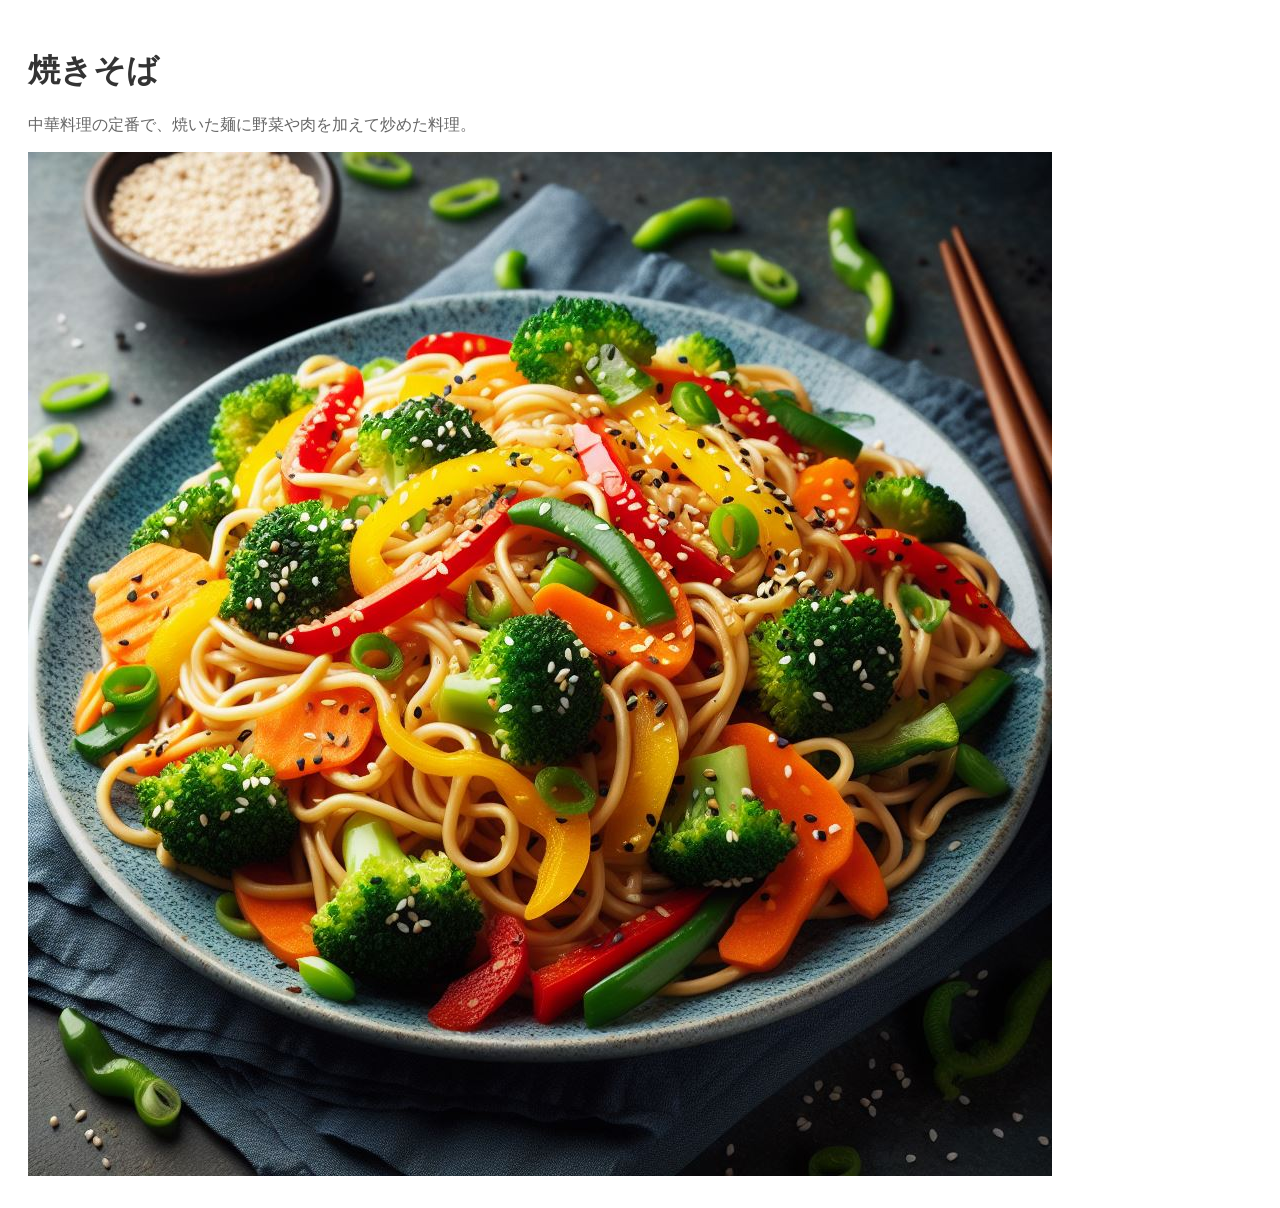
<file: 演習ファイル24-2/yakisoba_details.html>
<!DOCTYPE html>
<html lang="ja">
<head>
    <meta charset="UTF-8">
    <meta name="viewport" content="width=device-width, initial-scale=1.0">
    <title>料理の詳細ページ</title>
    <style>
        body {
            font-family: Arial, sans-serif;
            padding: 20px;
        }
        h1 {
            color: #333;
        }
        p {
            color: #666;
        }
    </style>
</head>
<body>
    <h1>焼きそば</h1>
    <p>中華料理の定番で、焼いた麺に野菜や肉を加えて炒めた料理。</p>
    <img src="menu/1.jpg" alt="焼きそばの画像" style="max-width: 100%;">
</body>
</html>
</file>
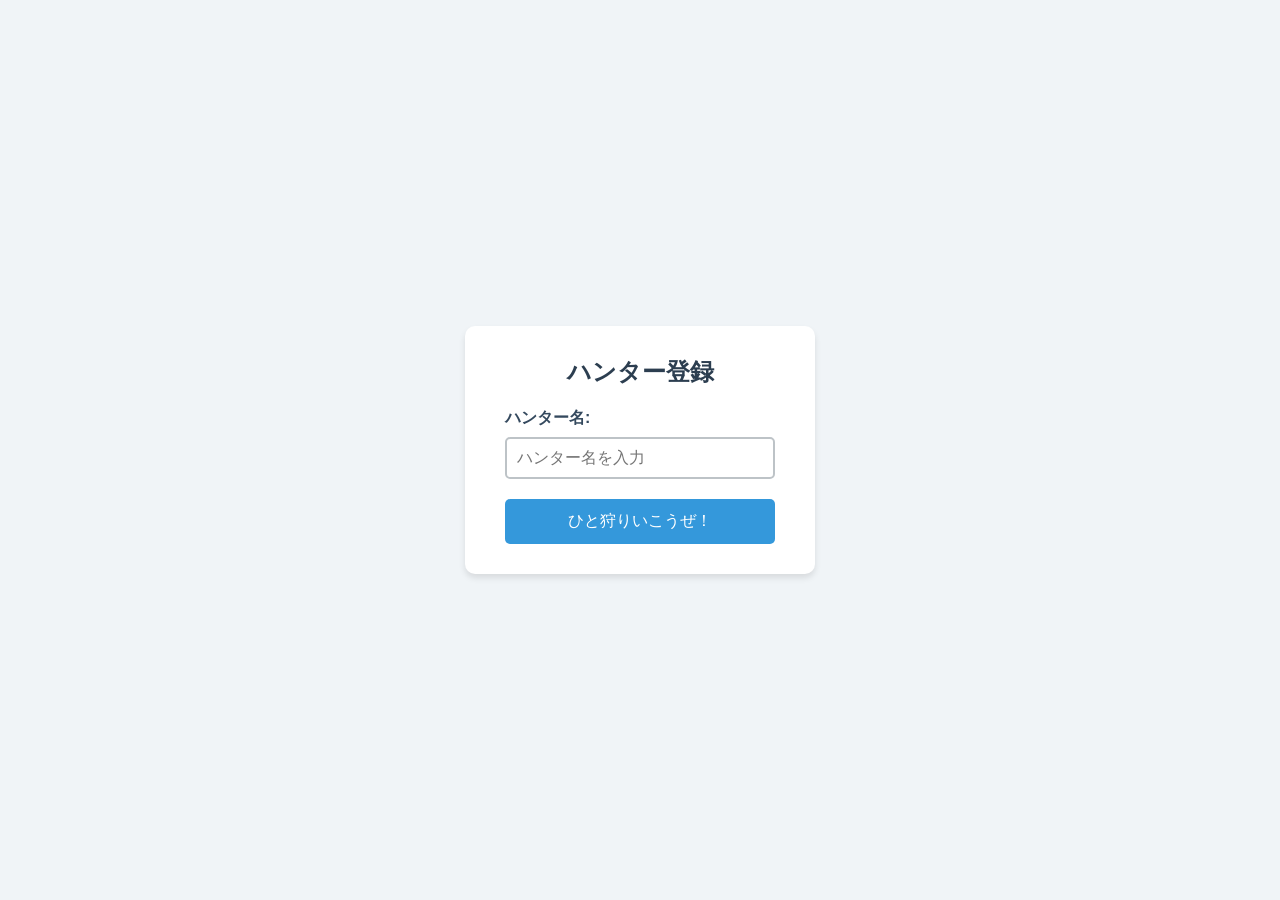
<file: 演習ファイル62-1/62-1-1.html>
<!DOCTYPE html>
<html lang="ja">
  <head>
    <meta charset="UTF-8" />
    <title>ハンター登録</title>
    <link rel="stylesheet" href="style.css" />
    <!-- javascriptの読み込み-->
    <script src="script.js" type="text/javascript" charset="UTF-8"></script>
  </head>
  <body>
    <div class="container">
      <h1 class="title">ハンター登録</h1>
      <div class="form-group">
        <label for="hunterName">ハンター名:</label>
        <input
          type="text"
          id="hunterName"
          name="hunterName"
          placeholder="ハンター名を入力"
        />
      </div>
      <!-- ボタンをクリックするとハンター名を保存してページ遷移する関数を呼び出す -->
      <button class="btn" onclick="btnClick()">ひと狩りいこうぜ！</button>
    </div>
  </body>
</html>
</file>
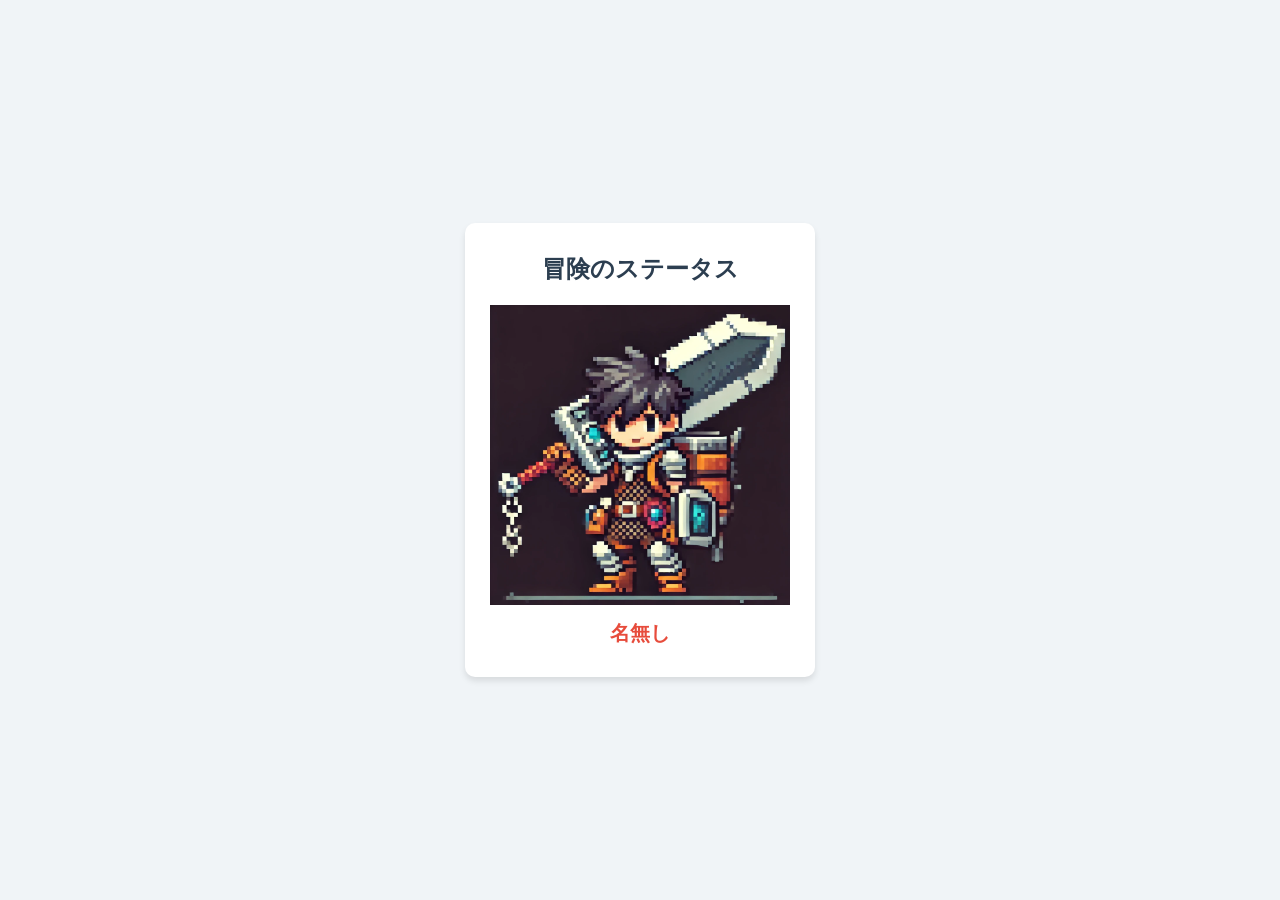
<file: 演習ファイル62-1/62-1-2.html>
<!DOCTYPE html>
<html lang="ja">
  <head>
    <meta charset="UTF-8" />
    <title>冒険のステータス</title>
    <link rel="stylesheet" href="style.css" />
    <!-- javascriptの読み込み-->
    <script
      src="load_script.js"
      type="text/javascript"
      charset="UTF-8"
    ></script>
  </head>
  <body>
    <div class="container">
      <h1 class="title">冒険のステータス</h1>
      <div class="character">
        <img src="image/hunter.png" alt="キャラクター" class="character-img" />
        <h2 id="displayName" class="hunter-name">名無し</h2>
      </div>
    </div>
  </body>
</html>
</file>
<file: css/style.css>
@charset "UTF-8";
/* ベース */
html {
  font-size: 100%;
}

body {
  margin: 0;
  background-color: #fff;
  color: #000;
  line-height: 1.7;
}

img {
  max-width: 100%;
  height: auto;
  display: block;
}

ul {
  list-style: none;
  padding: 0;
  margin: 0;
}

a{
  color: #000;
  text-decoration: none;
}

a:hover{
    color: hsl(341, 100%, 76%);
}
/*#loading
==================*/

#loading {
  position: fixed;
  top: 0;
  left: 0;
  bottom: 0;
  z-index: 99999;
  width: 100%;
  height: 100%;
  background: #fff;
}

#loading_box {
  position: absolute;
  top: 50%;
  left: 50%;
  transform: translate(-50%, -50%);
  width: 100%;
  text-align: center;
}
.loading-one {
  display: inline-block;
  border-top: 1px solid #000;
  border-bottom: 1px solid #000;
}
.loading-one p.loading-txt {
  color: #000;
  font-size: 20px;
  letter-spacing: 0.25em;
  line-height: 2.0;
  padding: 2em 0;
}

/*==================
.animation_loading
==================*/

.animation_loading {
  animation: equalizer_loading 7000ms infinite;
  animation-iteration-count: 10;
}
@keyframes equalizer_loading {
  0% {
    width: 70%;
  }
  10% {
    width: 50%;
  }
  20% {
    width: 100%;
  }
  30% {
    width: 10%;
  }
  40% {
    width: 50%;
  }
  50% {
    width: 70%;
  }
  60% {
    width: 50%;
  }
  70% {
    width: 10%;
  }
  80% {
    width: 100%;
  }
  90% {
    width: 10%;
  }
  100% {
    width: 70%;
  }
}


/*基礎コンテンツ設定*/
.container {
  max-width: 800px;
  margin: 0 auto;
  padding: 0 18px;
  text-align: center;
}

/*ヘッダー*/
header {
  background-color: #f7dbe4;
  height: 70px;
  display: flex;
  align-items: center;
  justify-content: space-between;
  box-sizing: border-box;
  padding: 0 4%;
  position: fixed;
  width: 100%;
  top: 0%;
  z-index: 1000;
}

header img {
  width: 150px;
  object-fit: contain;
}

/*ハンバーガーメニュー*/
/* 
hamburger(ハンバーガーアイコン)
=================================== */
.hamburger {
  position: absolute;
  right: 20px;
  top: 20px;
  width: 30px;
  height: 22px;
  cursor: pointer;
  z-index: 300;
}

.hamburger__line {
  position: absolute;
  width: 30px;
  height: 2px;
  right: 0;
  background-color: #000;
  transition: all 0.5s;
}

.hamburger__line--1 {
  top: 1px;
}

.hamburger__line--2 {
  top: 10px;
}

.hamburger__line--3 {
  top: 20px;
}

/*ハンバーガーがクリックされたら*/
.open .hamburger__line--1 {
  transform: rotate(-45deg);
  top: 11px;
}

.open .hamburger__line--2 {
  opacity: 0;
}

.open .hamburger__line--3 {
  transform: rotate(45deg);
  top: 11px;
}

/* 
sp-nav(ナビ)
=================================== */
.sp-nav {
  position: fixed;
  right: -100%; /*ハンバーガーがクリックされる前はWindow右側に隠す*/
  top: 0;
  width: 70%; /* 出てくるスライドメニューの幅 */
  height: 100vh;
  background-color: #fff;
  transition: all 0.5s;
  z-index: 200;
  overflow-y: auto; /* メニューが多くなったらスクロールできるように */
}

/*ハンバーガーがクリックされたら右からスライド*/
.open .sp-nav {
  right: 0;
}


/* 
black-bg(ハンバーガーメニュー解除用bg)
=================================== */
.black-bg {
  position: fixed;
  left: 0;
  top: 0;
  width: 100vw;
  height: 100vh;
  z-index: 5;
  background-color: #000;
  opacity: 0;
  visibility: hidden;
  transition: all 0.5s;
  cursor: pointer;
  z-index: 2000;
}

/*ハンバーガーメニューが開いたら表示*/
.open .black-bg {
  opacity: 0.3;
  visibility: visible;
}
/*ナビ*/
.sp-nav {
  position: fixed;
  top: 0;
  right: -100%;
  width: 70%;
  height: 100vh;
  background: #fff;
  transition: 0.5s;
  z-index: 200;
  padding-left: 50px;
  padding-top: 50px;
}

.open .sp-nav {
  right: 0;
}

.black-bg {
  position: fixed;
  inset: 0;
  background: #000;
  opacity: 0;
  visibility: hidden;
  transition: 0.5s;
  z-index: 100;
}

.open .black-bg {
  opacity: 0.3;
  visibility: visible;
}

/*メインビジュアル*/
#mainvisual {
  margin-bottom: 80px;
}

#mainvisual img {
  width: 100%;
  height: 550px;
  object-fit: cover;
}

/*About Me*/
.about {
  width: 50vw;
  margin: 4% auto;
  text-align: center;
}

.about h1 {
  font-size: 30px;
  margin-bottom: 16px;
}

.about img {
    height: 400px;
    width: auto;
    display: block;      /* ブロック要素にする */
    margin: 0 auto;      /* 左右マージン自動で中央に */
}/*セクションタイトル*/
.section-title {
  position: relative;
  display: inline-block;
  padding: 0 55px;
  margin-bottom: 10px;
}

.section-title::before,
.section-title::after {
  content: "";
  position: absolute;
  top: 50%;
  width: 45px;
  height: 1px;
  background: #000;
}

.section-title::before { left: 0; }
.section-title::after { right: 0; }

#section-title-sub{
font-size: 15px;
}

/*フェードインするためのアニメーション*/
.fade {
  opacity: 0;
  transform: translateY(40px);
  transition: 0.6s ease;
}

.fade.active {
  opacity: 1;
  transform: translateY(0);
}

/*コンテンツ*/
.content-box {
  display: flex;
  align-items: center;
  /*border: 0.5px solid #000;*/
  margin: 30px 0;
}

.content-box.reverse {
  flex-direction: row-reverse;
}
/*スキルコンテンツ*/
#skill-content{
  display:flex;
}
.skill-text{
 background-color: #f7dbe4;
 width: 30%;
 margin: 0 auto;
 padding: 2px;
 
}

/*作品集*/
#work-content {
  display: flex;
  justify-content: space-between;
  gap: 20px;
  flex-wrap: wrap;
}

.work-text {
  position: relative;     
  margin: 1em 0;
  padding: 1em;
  width: 43%;
  text-align: center;
  background-color: #fff;  
  z-index: 1;
  overflow: visible;       
  border-radius: 4px;
}

.work-text ul{
    position: relative;
    background: #fff0cd;
    box-shadow: 0px 0px 0px 5px #fff0cd;
    border: dashed 2px white;
    padding: 0.2em 0.5em;
    color: #454545;
}
.work-text ul:after{
    position: absolute;
    content: '';
    right: -7px;
    top: -7px;
    border-width: 0 15px 15px 0;
    border-style: solid;
    border-color: #ffdb88 #f7dbe4 #ffdb88;
    box-shadow: -1px 1px 1px rgba(0, 0, 0, 0.15);
}
.work-text ul li{
    margin: 0; 
    padding: 0;
}
/* 立体感をつける擬似要素 */
.work-text::before,
.work-text::after {
  content: "";
  position: absolute;
  width: 100%;
  height: 100%;
  border-radius: 4px;
  box-shadow: 0 1px 4px rgba(0,0,0,0.2);
}

.work-text::before {
  background-color: rgba(255,255,255,0.2);
  left: 0;
  top: 0;
  z-index: -1;
}

.work-text::after {
  background-color: #f7dbe4; /* ずらしてある背景色 */
  top: 5px;
  left: 5px;
  z-index: -2;
}


.content-img {
  width: 100%;
  margin: 0;
}

.content-img img {
  width: 80%;
  margin: 0 auto;
}

/*戻るボタン*/
.modoru{
    font-size: 30px;
    position: fixed;
    bottom: 20px;
    right: 10px;
    border: none;
    opacity: 0.5;
    width: 60px;
    height: 60px;

}


.rader-graph-wrap .rader{
  margin: 0 auto;
  width: 250px;
  height: 250px;
  clip-path: polygon(50% 17%, 2% 100%, 77% 87%);
  background: rgba(3, 169, 244, 0.4);
}/*フッター*/
footer {
  background-color: #f7dbe4;
  text-align: center;
  font-size: 0.875rem;
  padding: 20px 0;
}
</file>
<file: ToDoリスト/css/style.css>
body{
    background-color: #FFFfff;
    color: #5c3a3a;
    display: flex;
    max-width: 100%;
}

#main{
    background-color: #fdecec;
    width: 100%;
    border-radius: 25px; 
}

h1{
    color: #ff8daa;
    text-align: center;
}

#list{
    width: 78%;
    margin-left: auto;
    margin-right: auto;
    box-shadow: 0px 0px 0px 10px #ffeaea;
    border: dashed 2px #ffc3c3;
    border-radius: 8px;
}




#main-list{
text-align: center;
margin-bottom: 20px;}

#todo-input{
    width: 250px;
 height: 25px;
 border: solid 2px #ff6b6b;
 border-radius: 25px; 
}
#todo-input:focus {
  outline: none;
  box-shadow: none;
}

#add-button{
  display: inline-block;
  padding: 0.5em 1em;
  text-decoration: none;
  color: #FFFfff;
  background-color:#ff6b6b;
   border-radius: 25px;
    border: solid 2px #ff6b6b;
 

}

#add-button:hover {
background-color: #FFFfff;
color: #ff6b6b;}

#memo{
width: 28%;
margin-left: auto;
margin-right: auto;
background-color: #FFFfff;
 border: solid 2px #ff6b6b;
   border-radius: 25px;
}

h2{
    color: #ff8daa;
    text-align: center;
}
</file>
<file: myprofile/style.css>
@charset "UTF-8";
/*全体*/
body{
    margin: 0%;
    padding: 0%;
    background-color: white;
    color: black;
    font-family: serif;
}

/*ヘッダー*/
header{
    width: 100%;
    margin-top: 0;
    padding: 5px;
    background-color: #ffb6c1;
}

header ul{
    margin: 0;
    padding: 0;
    display: flex;
    justify-content: space-around;
    align-items: center;
}

header ul li {
    list-style: none;
}

header ul li a{
text-decoration: none;
color: black; 
}

header ul li a:hover{
    color: white;
}

header ul li img{
  width: 80px;
}

/*メイン*/
#main{
    width: 100%;
    margin-right:auto;
    margin-left: auto;
    text-align: center;
}

#image{
  position: relative;
}

#image p{
  position: absolute;
  top: 50%;
  left: 50%;
  -ms-transform: translate(-50%,-50%);
  -webkit-transform: translate(-50%,-50%);
  transform: translate(-50%,-50%);
  margin:0;
  padding:0;
  font-size: 100px;
  background: white;
  opacity: 0.5;
  padding: 10px 70px 10px 70px;
}

#image img{
    width: 100.8%;
    height: 500px;
    object-fit: cover;
    position: relative;
}


#text{
    width: 50%;
    padding: 0.5em 1em;
    margin: 2em 0;
    margin-left: auto;
    margin-right: auto;
    border-left: double 7px #dab710;/*左線*/
    border-right: double 7px #dab710;/*右線*/
}
.text p {
    margin: 0; 
    padding: 0;
}

/*戻るボタン*/
.modoru{
    position: fixed;
    bottom: 20px;
    right: 10px;
    border: none;
    opacity: 0.5;
    width: 60px;
    height: 60px;

}

.modoru a{
    text-decoration: none;
    color: black;
    font-size: 50px;
}

/*フッター*/
footer{
    width: 100%;
    margin-top: 0;
    padding: 10px;
    background-color: #ffb6c1;
    text-align: center;
}

/*スライドショー*/
.slide-wrapper {
  width: 70%;
  height: 500px;
  margin-top: 20px;
  margin-left: auto;
  margin-right: auto;
  position: relative;
  overflow: hidden; 
}
.slide {
  width: 300%;
  height: 100%;
  display: flex;
  transition: all 0.3s;
}
.slide div {
  width: 33.33%;
  height: 100%;
  font-size: 16px;
  display: flex;
  text-align: center;
  justify-content: center;
  align-items: center;
}

.slide img{
    width: 100%;
    height: 505px;
    object-fit: cover;

}

.slide1 { 
  transform: translateX(0);
}
.slide2 {
  transform: translateX(-33.33%);
}
.slide3 { 
  transform: translateX(-66.66%);
}

.next {
  position: absolute;
  width: 15px;
  height: 15px;
  right: 10px;
  bottom: 50%;
  z-index: 10;
  cursor: pointer;
  border-top: solid 3px #000;
  border-right: solid 3px #000;
  -webkit-transform: rotate(45deg) translateY(50%);
  transform: rotate(45deg) translateY(50%);
}
.prev {
  position: absolute;
  width: 15px;
  height: 15px;
  left: 25px;
  bottom: 50%;
  z-index: 10;
  cursor: pointer;
  border-top: solid 3px #000;
  border-right: solid 3px #000;
  -webkit-transform: rotate(-135deg) translateY(-50%);
  transform: rotate(-135deg) translateY(-50%);
}

.indicator {
  width: 100%;
  position: absolute;
  bottom: 20px;
  display: flex;
  column-gap: 18px;
  z-index: 10;
  justify-content: center;
  align-items: center;
  margin-left: -30px;
}
</file>
<file: 演習ファイル24-2/style.css>
@charset "UTF-8";

body{
    margin: 0%;
    background-color: #f5dbc0;
}

.navigation{
    position: fixed;
    top:0px;
    padding-top: 10px;
    padding-bottom: 10px;
    padding-left: 20px;
    padding-right: 20px;
    width: 100%;
    box-sizing: border-box;
    background-color: #333333;
}

.navigation ul{
    list-style: none;
    padding: 0;
    margin: 0;
    display: flex;
}

.navigation ul a{
    color: #ffffff;
    text-decoration: none;
    margin-right: 20px;
}

.maindiv{
    display: flex;
    justify-content: space-between;
    padding-top: 60px;
    padding-bottom: 60px;
    padding-left: 20px;
    padding-right: 20px;
}

.maindiv a{
    width: 30%;
    box-sizing: border-box;
    padding: 20px;
    background-color: #ffffff;
    border: 1px solid #b2b2b2;
    margin-bottom: 20px;
    border-radius: 10px;
    box-shadow: 2px 2px 2px #868686;
    text-decoration: none;
    color: black;
}

.maindiv a:hover{
    background-color: #e0e0e0;
}

img{
    width: 100%;
    border-radius: 10px;
}
</file>
<file: 演習ファイル62-1/style.css>
/* 全体のリセット */
* {
    margin: 0;
    padding: 0;
    box-sizing: border-box;
}

/* フォント設定 */
body {
    font-family: 'Arial', sans-serif;
    background-color: #f0f4f7;
    color: #333;
    display: flex;
    justify-content: center;
    align-items: center;
    height: 100vh;
}

/* コンテナスタイル */
.container {
    background-color: #fff;
    padding: 30px 40px;
    border-radius: 10px;
    box-shadow: 0 4px 6px rgba(0, 0, 0, 0.1);
    text-align: center;
    width: 350px;
}

/* タイトルスタイル */
.title {
    font-size: 24px;
    margin-bottom: 20px;
    color: #2c3e50;
}

/* フォームグループスタイル */
.form-group {
    margin-bottom: 20px;
    text-align: left;
}

.form-group label {
    display: block;
    margin-bottom: 8px;
    font-weight: bold;
    color: #34495e;
}

.form-group input {
    width: 100%;
    padding: 10px;
    border: 2px solid #bdc3c7;
    border-radius: 5px;
    font-size: 16px;
    transition: border-color 0.3s;
}

.form-group input:focus {
    border-color: #3498db;
    outline: none;
}

/* ボタンスタイル */
.btn {
    background-color: #3498db;
    color: #fff;
    padding: 12px 20px;
    border: none;
    border-radius: 5px;
    font-size: 16px;
    cursor: pointer;
    transition: background-color 0.3s;
    width: 100%;
}

.btn:hover {
    background-color: #2980b9;
}

/* キャラクタースタイル */
.character {
    position: relative;
    display: flex;
    flex-direction: column;
    align-items: center;
}

.character-img {
    width: 300px;
    height: auto;
    margin-bottom: 15px;
}

/* ハンター名スタイル */
.hunter-name {
    font-size: 20px;
    color: #e74c3c;
}
</file>
